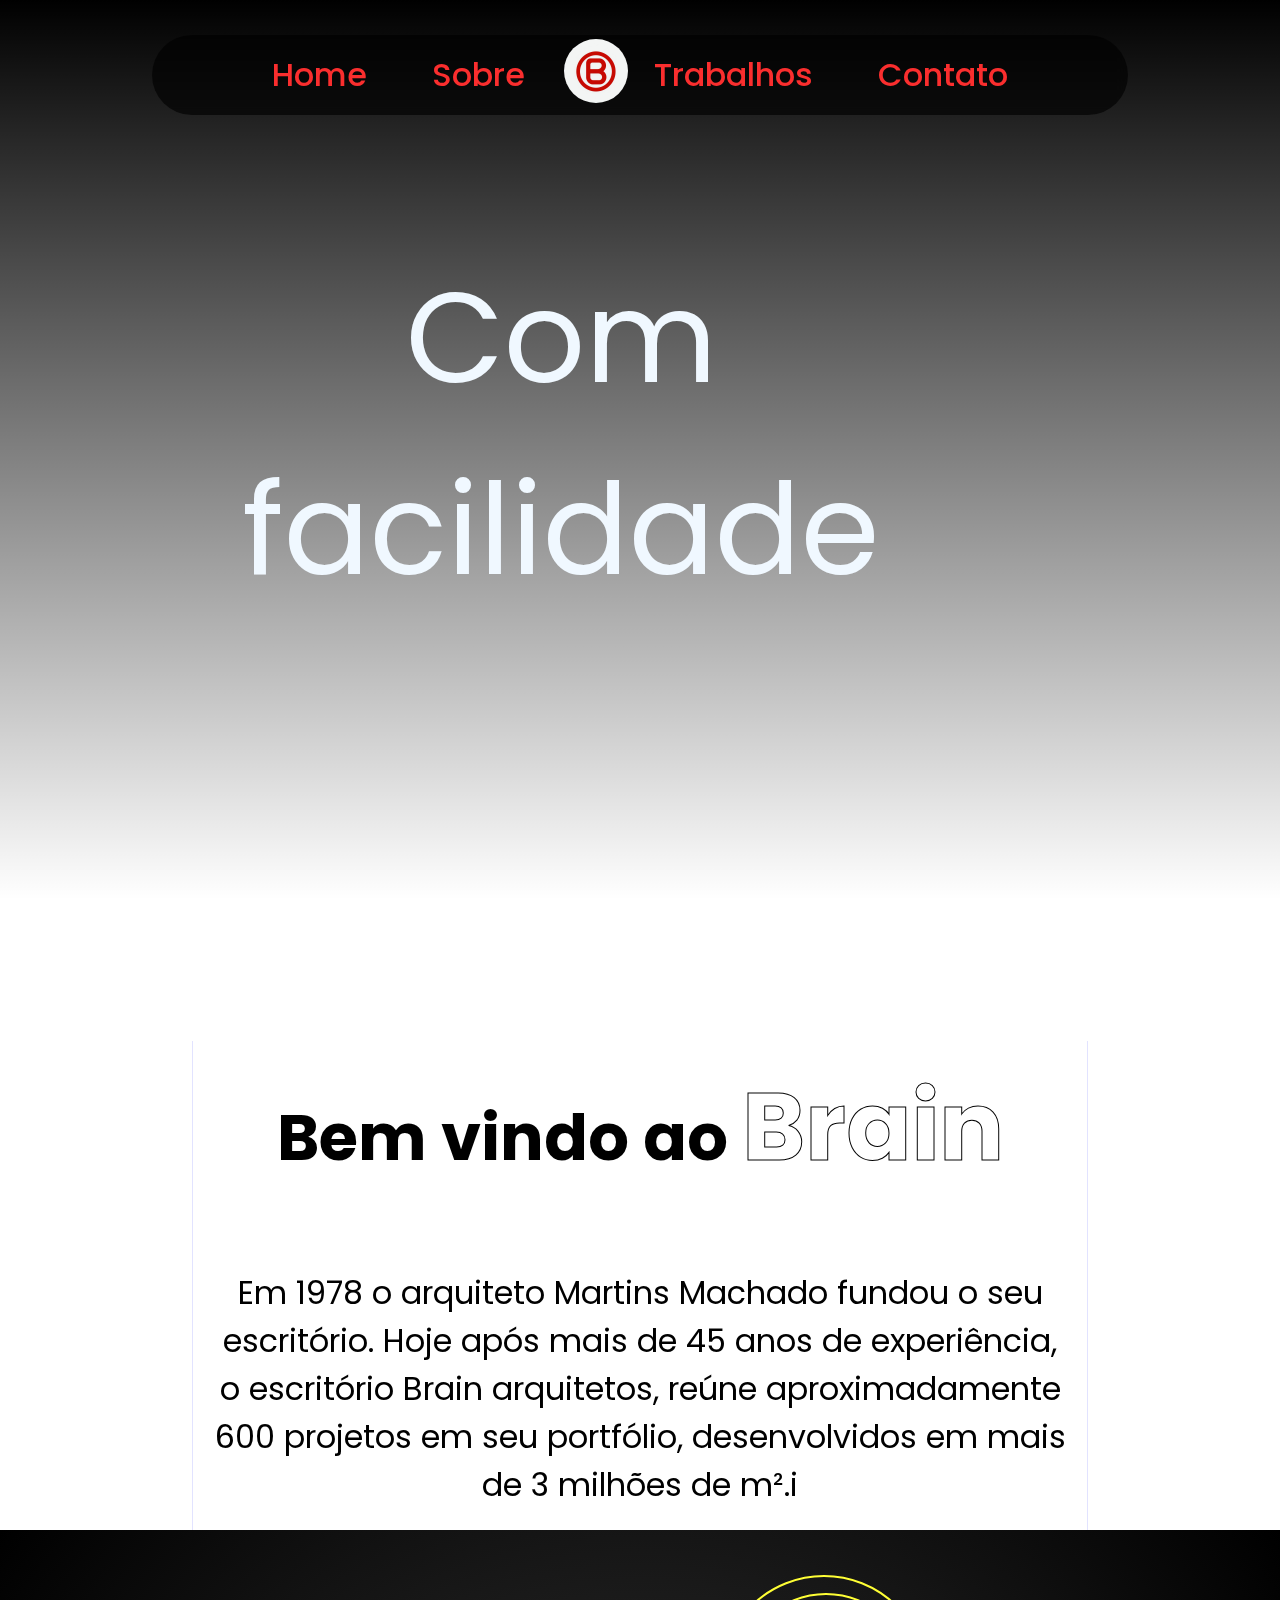
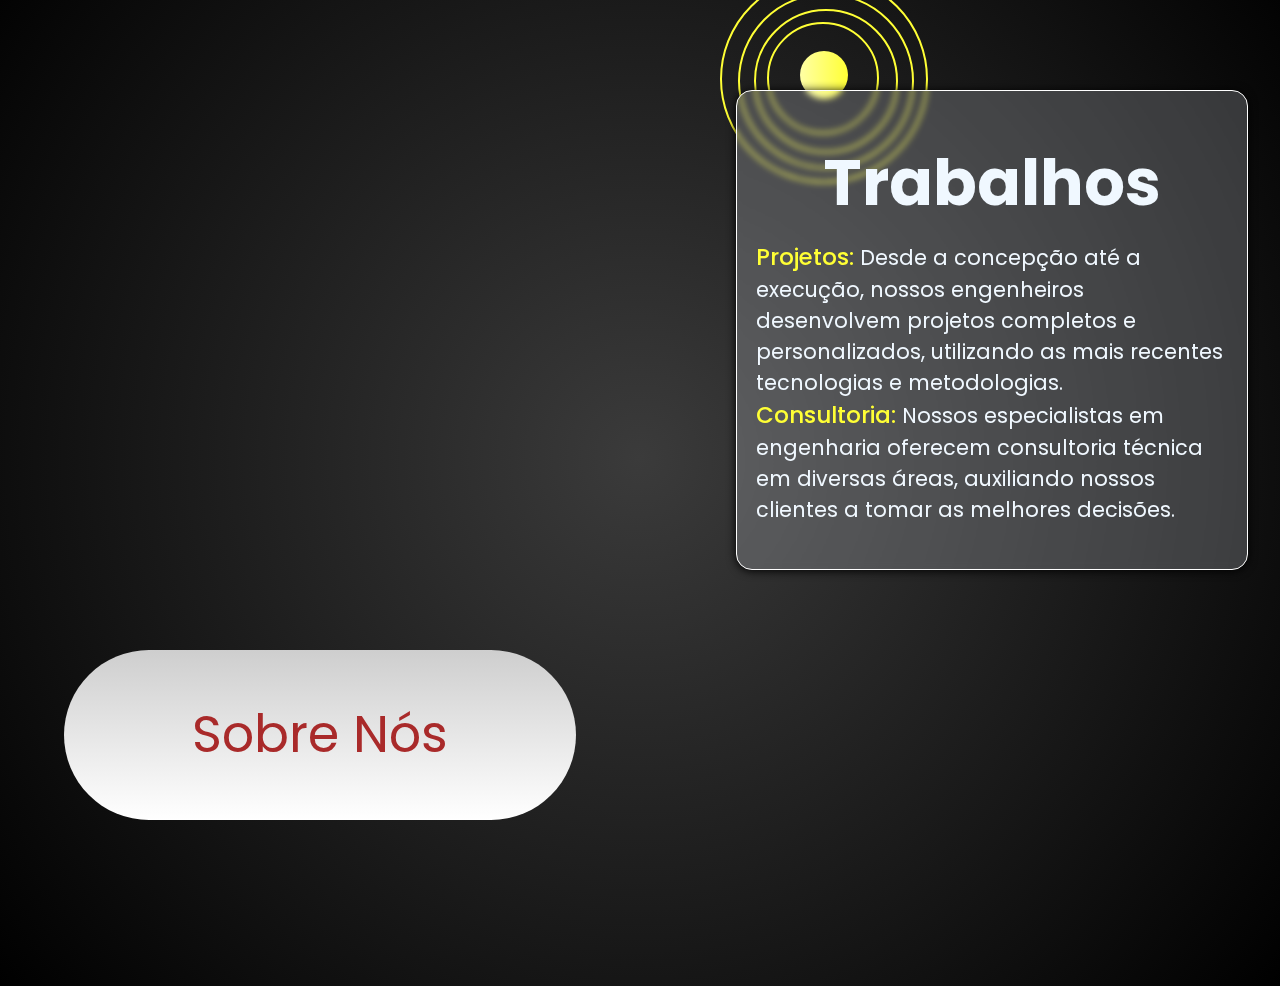
<file: index.html>
<!DOCTYPE html>
<html lang="pt-br">
<head>
    <meta charset="UTF-8">
    <meta name="viewport" content="width=device-width, initial-scale=1.0">
    <title>Brainsoks</title>
    <link rel="stylesheet" href="style.css">
    <link rel="preconnect" href="https://fonts.googleapis.com">
<link rel="preconnect" href="https://fonts.gstatic.com" crossorigin>
<link href="https://fonts.googleapis.com/css2?family=Poppins:ital,wght@0,100;0,200;0,300;0,400;0,500;0,600;0,700;0,800;0,900;1,100;1,200;1,300;1,400;1,500;1,600;1,700;1,800;1,900&display=swap" rel="stylesheet">
</head>
<body>
    <header>
<nav class="nav">
    
    <li class="li">
    <ul><a href="#carrosel">Home</a></ul>
    <ul><a href="sobre.html">Sobre</a></ul>
    <a href="#carrosel"><img src="static/logoBrain.jfif" alt=""></a>
    <ul><a href="portifolio.html">Trabalhos</a></ul>
    <ul><a href="Contato.html">Contato</a></ul>
    
    </li>
</nav>

    </header>
    <main>
        <div id="carrosel">
            <div class="um">
                 <div class="osp">
                     <p>Com facilidade</p>
                 </div>
                </div>
            <div class="dois">
                <div class="osp">
                    <p>Eleve sua estrutura</p>
                </div>
            </div>
            <div class="tres">
                <div class="osp">
                <p>Embarque nessa conosco</p>
            </div>
        </div>
        </div>
        <div class="espaco"></div>
    <div id="meio">
        <div class="blur">
            <h1>Bem vindo ao <span>Brain</span></h1>
            <p>Em 1978 o arquiteto Martins Machado fundou o seu escritório. Hoje após mais de 45 anos de experiência, o escritório Brain arquitetos, reúne aproximadamente 600 projetos em seu portfólio, desenvolvidos em mais de 3 milhões de m².i</p>
        </div>
        <div class="esp"></div>
        <div class="int">
            <div class="projeto-c">
            <div class="ft1"></div>
            <div class="ft1"></div>
            <div class="ft1"></div>
            <div class="ft1"></div>
                </div>
          
          
        </div>
    </div>
    <div class="espaco2"></div>
    <div id="final">
       <div class="esquerda">
           <div class="pro1"> </div>
           <a href="sobre.html" class="btn-pro-f"><p>Sobre Nós</p></a>
          
       </div>
           <div class="roda">
               
            <div class="fim2"> </div>
               
               
               <div class="fim6"><div class="fim5"><div class="fim4">   <div class="fim3"> </div> </div></div></div>
               
           </div>
           <div class="direita">
             <div class="pro3">
            <h2>Trabalhos</h2>
            <p>
<span>Projetos: </span>Desde a concepção até a execução, nossos engenheiros desenvolvem projetos completos e personalizados, utilizando as mais recentes tecnologias e metodologias. <br>
<span>Consultoria:</span> Nossos especialistas em engenharia oferecem consultoria técnica em diversas áreas, auxiliando nossos clientes a tomar as melhores decisões.

                 </p>
                </div>
            
               <div class="pro2"></div>
               
           </div>
       </div>


    </main>
</body>
</html
</file>
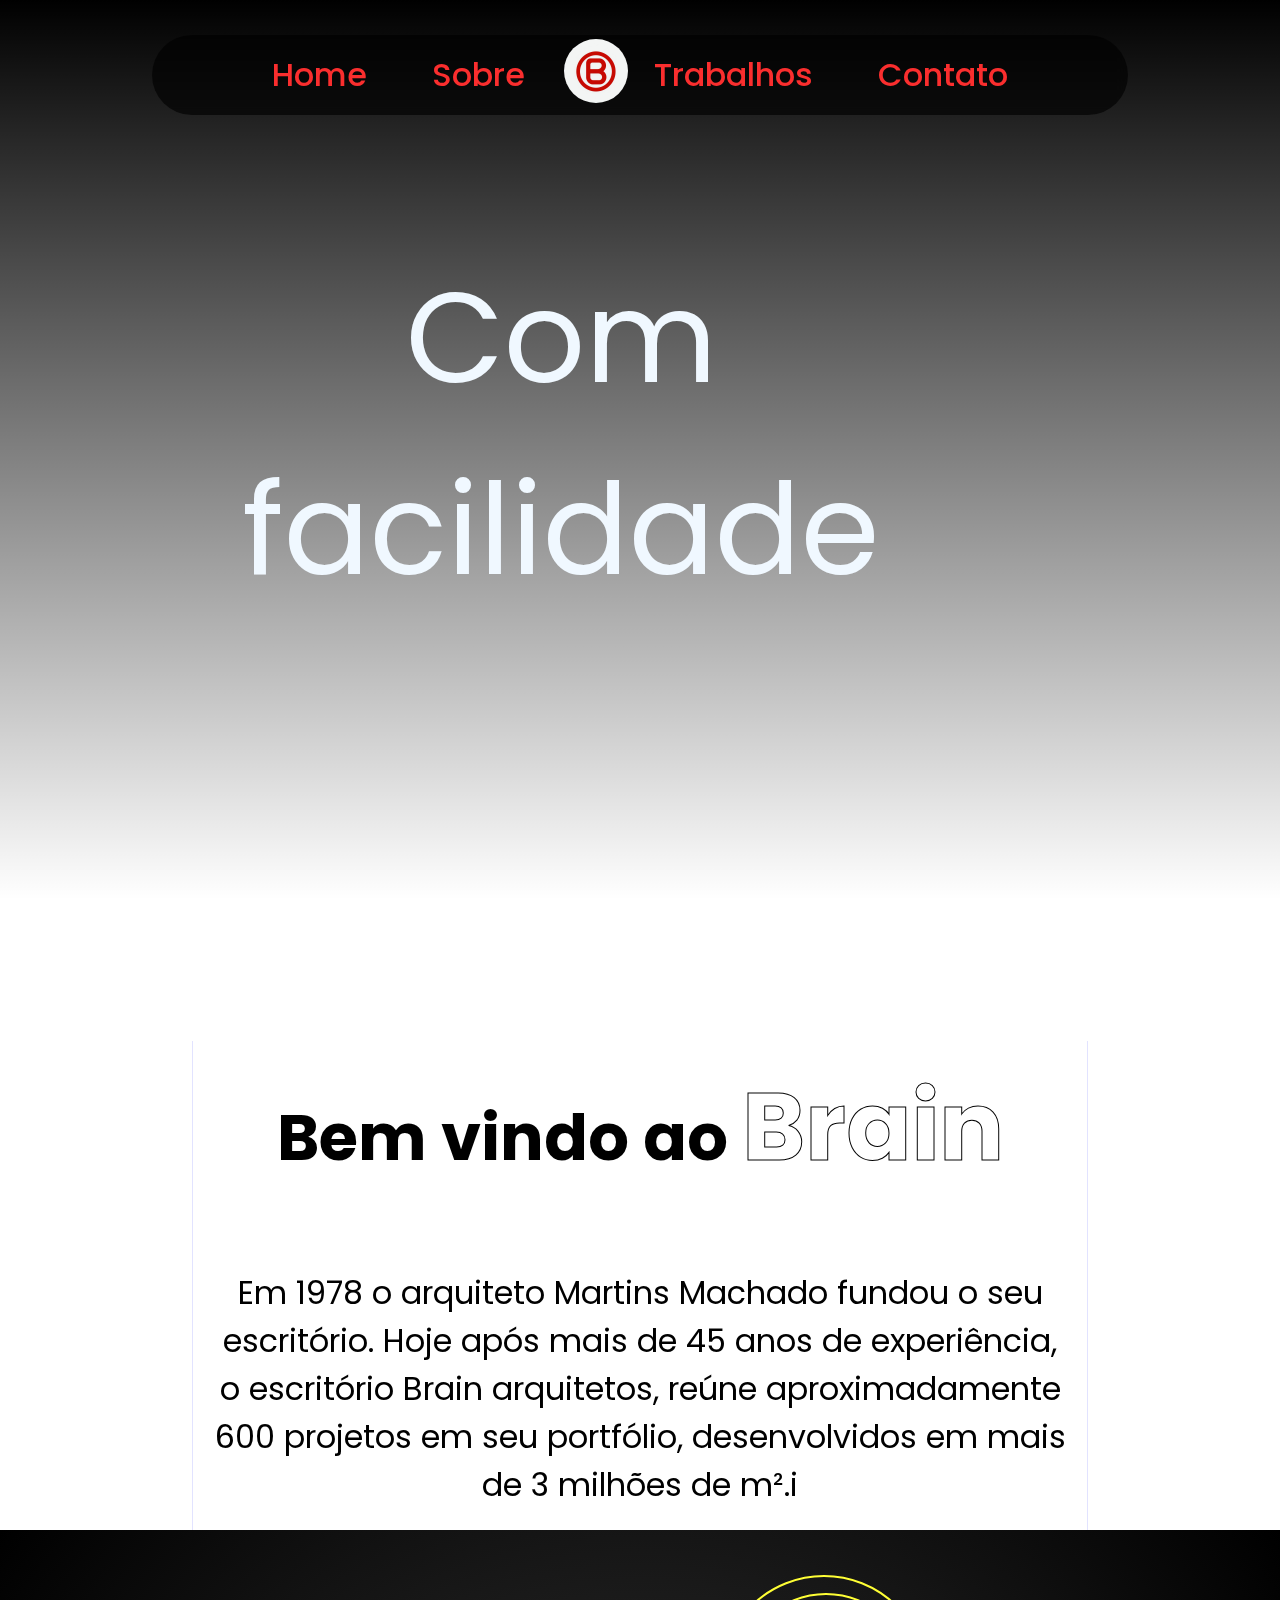
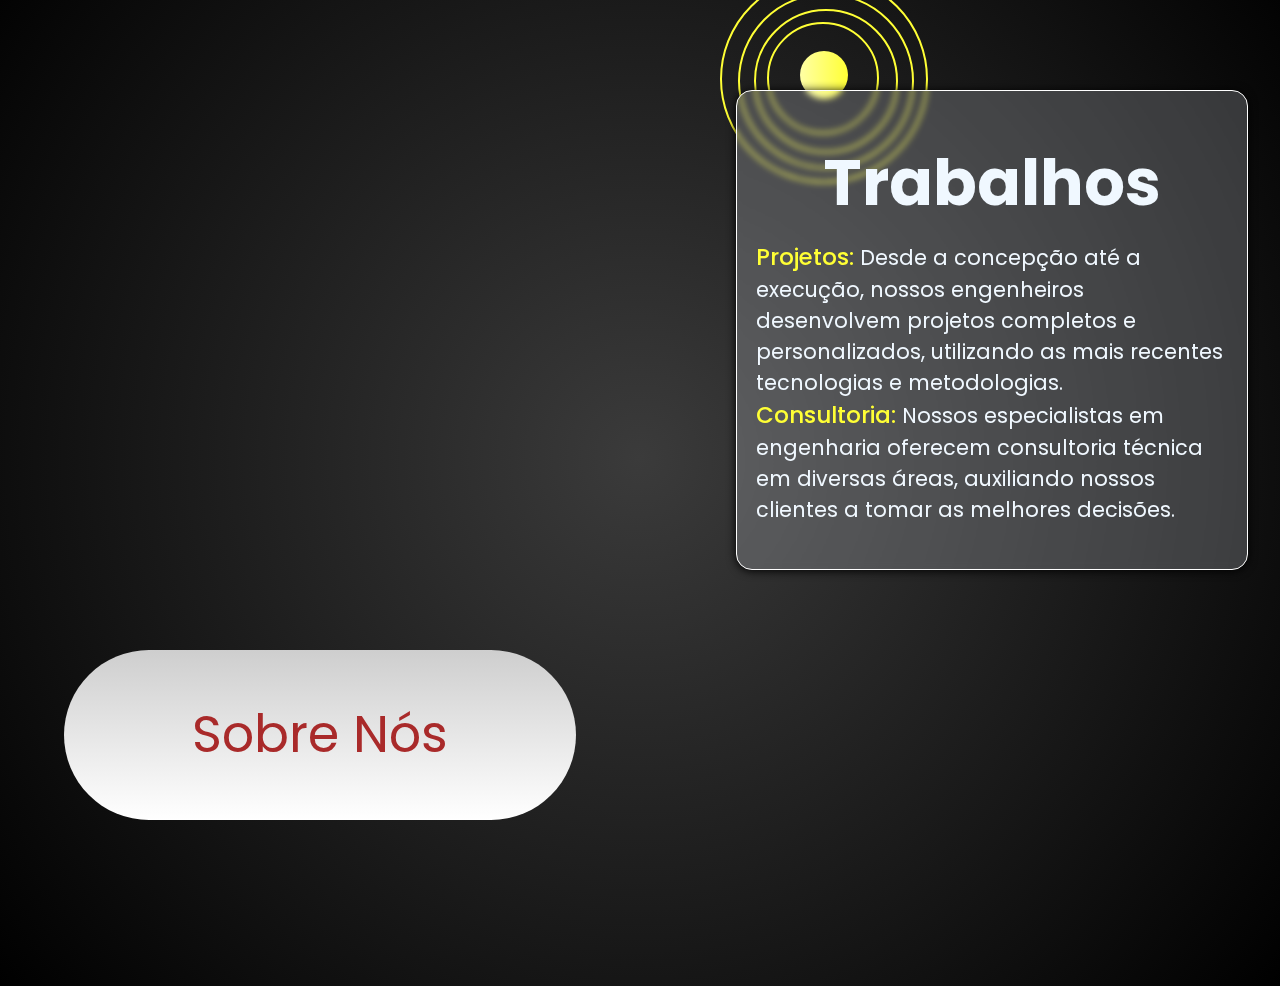
<file: Home/index.html>
<!DOCTYPE html>
<html lang="pt-br">
<head>
    <meta charset="UTF-8">
    <meta name="viewport" content="width=device-width, initial-scale=1.0">
    <title>Brainsoks</title>
    <link rel="stylesheet" href="style.css">
    <link rel="preconnect" href="https://fonts.googleapis.com">
<link rel="preconnect" href="https://fonts.gstatic.com" crossorigin>
<link href="https://fonts.googleapis.com/css2?family=Poppins:ital,wght@0,100;0,200;0,300;0,400;0,500;0,600;0,700;0,800;0,900;1,100;1,200;1,300;1,400;1,500;1,600;1,700;1,800;1,900&display=swap" rel="stylesheet">

</head>
<body>
    <header>
<nav class="nav">
    
    <li class="li">
    <ul><a href="#carrosel">Home</a></ul>
    <ul><a href="../Sobre/sobre.html">Sobre</a></ul>
    <a href="#carrosel"><img src="../static/logoBrain.jfif" alt="Logo"></a>
    <ul><a href="../Portifolio/portifolio.html">Trabalhos</a></ul>
    <ul><a href="../Contato/Contato.html">Contato</a></ul>
    
    </li>
</nav>

    </header>
    <main>
        <div id="carrosel">
            <div class="um">
                 <div class="osp">
                     <p>Com facilidade</p>
                 </div>
                </div>
            <div class="dois">
                <div class="osp">
                    <p>Eleve sua estrutura</p>
                </div>
            </div>
            <div class="tres">
                <div class="osp">
                <p>Embarque nessa conosco</p>
            </div>
        </div>
        </div>
        <div class="espaco"></div>
    <div id="meio">
        <div class="blur">
            <h1>Bem vindo ao <span>Brain</span></h1>
            <p>Em 1978 o arquiteto Martins Machado fundou o seu escritório. Hoje após mais de 45 anos de experiência, o escritório Brain arquitetos, reúne aproximadamente 600 projetos em seu portfólio, desenvolvidos em mais de 3 milhões de m².i</p>
        </div>
        <div class="esp"></div>
        <div class="int">
            <div class="projeto-c">
            <div class="ft1"></div>
            <div class="ft1"></div>
            <div class="ft1"></div>
            <div class="ft1"></div>
                </div>
          
          
        </div>
    </div>
    <div class="espaco2"></div>
    <div id="final">
       <div class="esquerda">
           <div class="pro1"> </div>
           <a href="sobre.html" class="btn-pro-f"><p>Sobre Nós</p></a>
          
       </div>
           <div class="roda">
               
            <div class="fim2"> </div>
               
               
               <div class="fim6"><div class="fim5"><div class="fim4">   <div class="fim3"> </div> </div></div></div>
               
           </div>
           <div class="direita">
             <div class="pro3">
            <h2>Trabalhos</h2>
            <p>
<span>Projetos: </span>Desde a concepção até a execução, nossos engenheiros desenvolvem projetos completos e personalizados, utilizando as mais recentes tecnologias e metodologias. <br>
<span>Consultoria:</span> Nossos especialistas em engenharia oferecem consultoria técnica em diversas áreas, auxiliando nossos clientes a tomar as melhores decisões.

                 </p>
                </div>
            
               <div class="pro2"></div>
               
           </div>
       </div>


    </main>
    <script src="script.js"></script>
</body>
</html
</file>
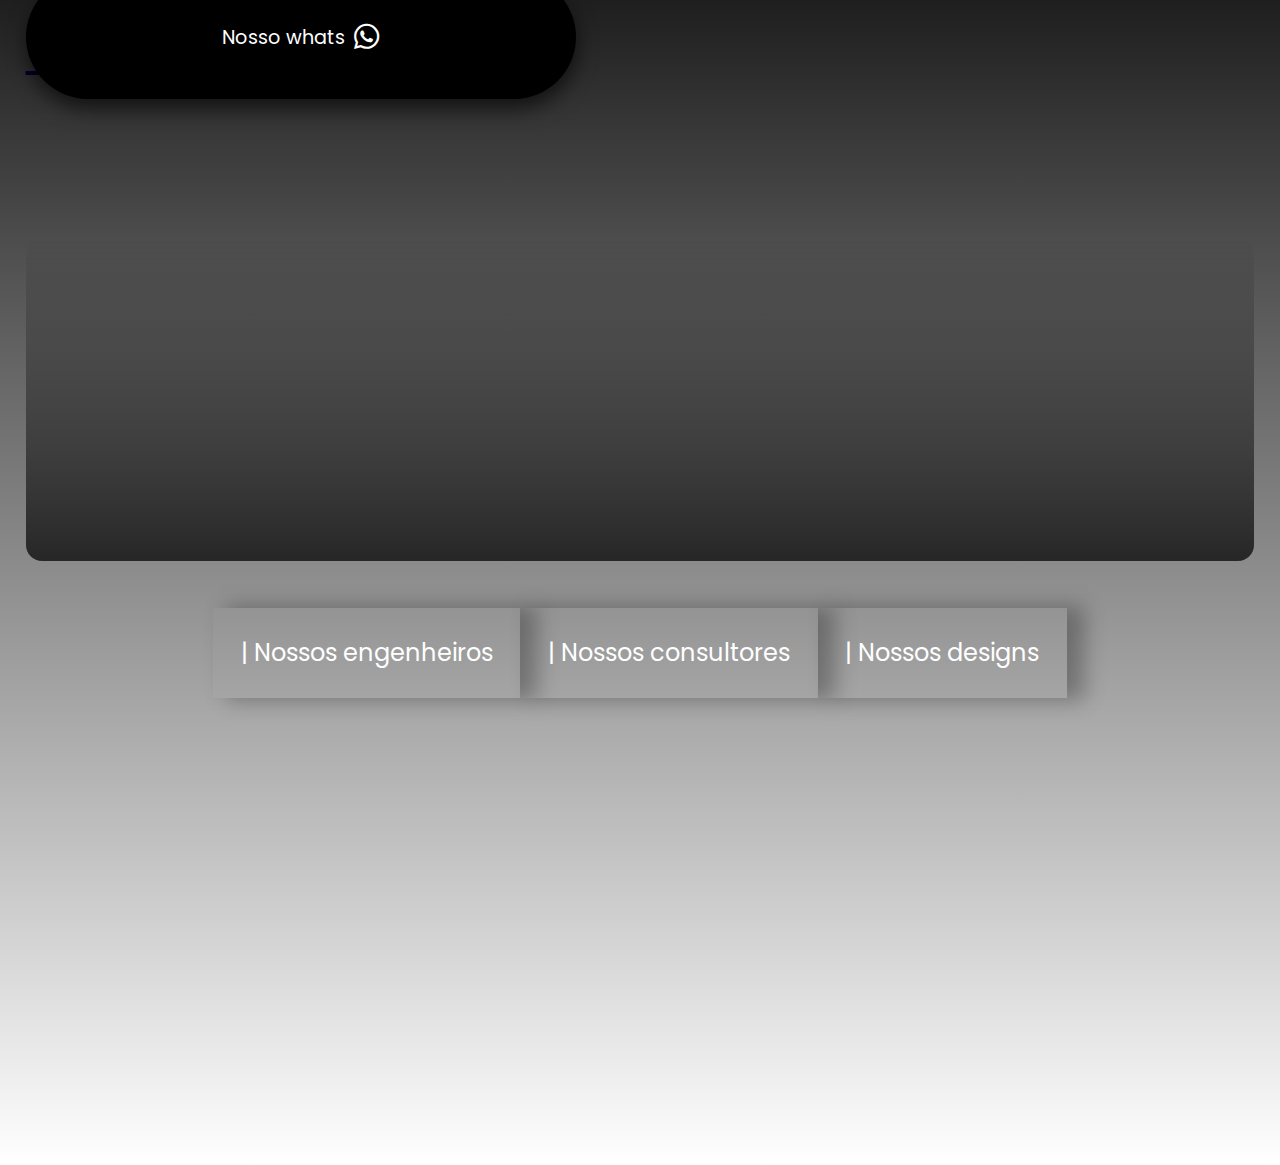
<file: Contato.html>
<!DOCTYPE html>
<html lang="pt-br">
<head>
    <meta charset="UTF-8">
    <meta name="viewport" content="width=device-width, initial-scale=1.0">
    <title>Brainsoks</title>
    <link rel="stylesheet" href="contato.css">
    <link rel="preconnect" href="https://fonts.googleapis.com">
<link rel="preconnect" href="https://fonts.gstatic.com" crossorigin>
<link href="https://fonts.googleapis.com/css2?family=Poppins:ital,wght@0,100;0,200;0,300;0,400;0,500;0,600;0,700;0,800;0,900;1,100;1,200;1,300;1,400;1,500;1,600;1,700;1,800;1,900&display=swap" rel="stylesheet">
<link rel="stylesheet" href="//use.fontawesome.com/releases/v5.0.7/css/all.css">
</head>
<body>
 <a href="portifolio.html"><i class="fas fa-chevron-left" id="bottao"></i></a>
<section>
   <div class="content">
    <div class="grid">
     <div class="sombra">
       <div class="tabela">
        <div class="mini_tabela">
          <h2>Para seu gosto</h2>
       
          <p>faça a seu jeito</p>
          <p>design pensado em você</p>
          <p>escolha o melhor projeto profissional</p>
       
       
        </div>
       </div>
     </div>

    </div> 
    <div class="detalhes">

        <details name="detalhes">
          <summary class="summery">Nossos engenheiros</summary>
          <ul>
            <li>Alex</li>
            <li>Riley</li>
            <li>Taylor</li>
          </ul>
        </details>

        <details name="detalhes">
          <summary class="summery">Nossos consultores</summary>
          <ul>
            <li>Aurora</li>
            <li>Nova</li>
            <li>Scarlett</li>
          </ul>
        </details>

        <details name="detalhes">
          <summary class="summery"> Nossos designs</summary>
          <ul>
            <li>Kai</li>
            <li>Ethan</li>
            <li>Liam</li>
          </ul>
        </details>
        
    </div>
     <a class="btn" href="https://www.google.com/search?q=web+whatsapp&rlz=1C1RXQR_pt-PTBR1079BR1079&oq=web+&gs_lcrp=[base64]&sourceid=chrome&ie=UTF-8" target="_blank">Nosso whats <i class="fab fa-whatsapp"></i></a>
    
   </div>
    
      

</section>
</body>
</html
</file>
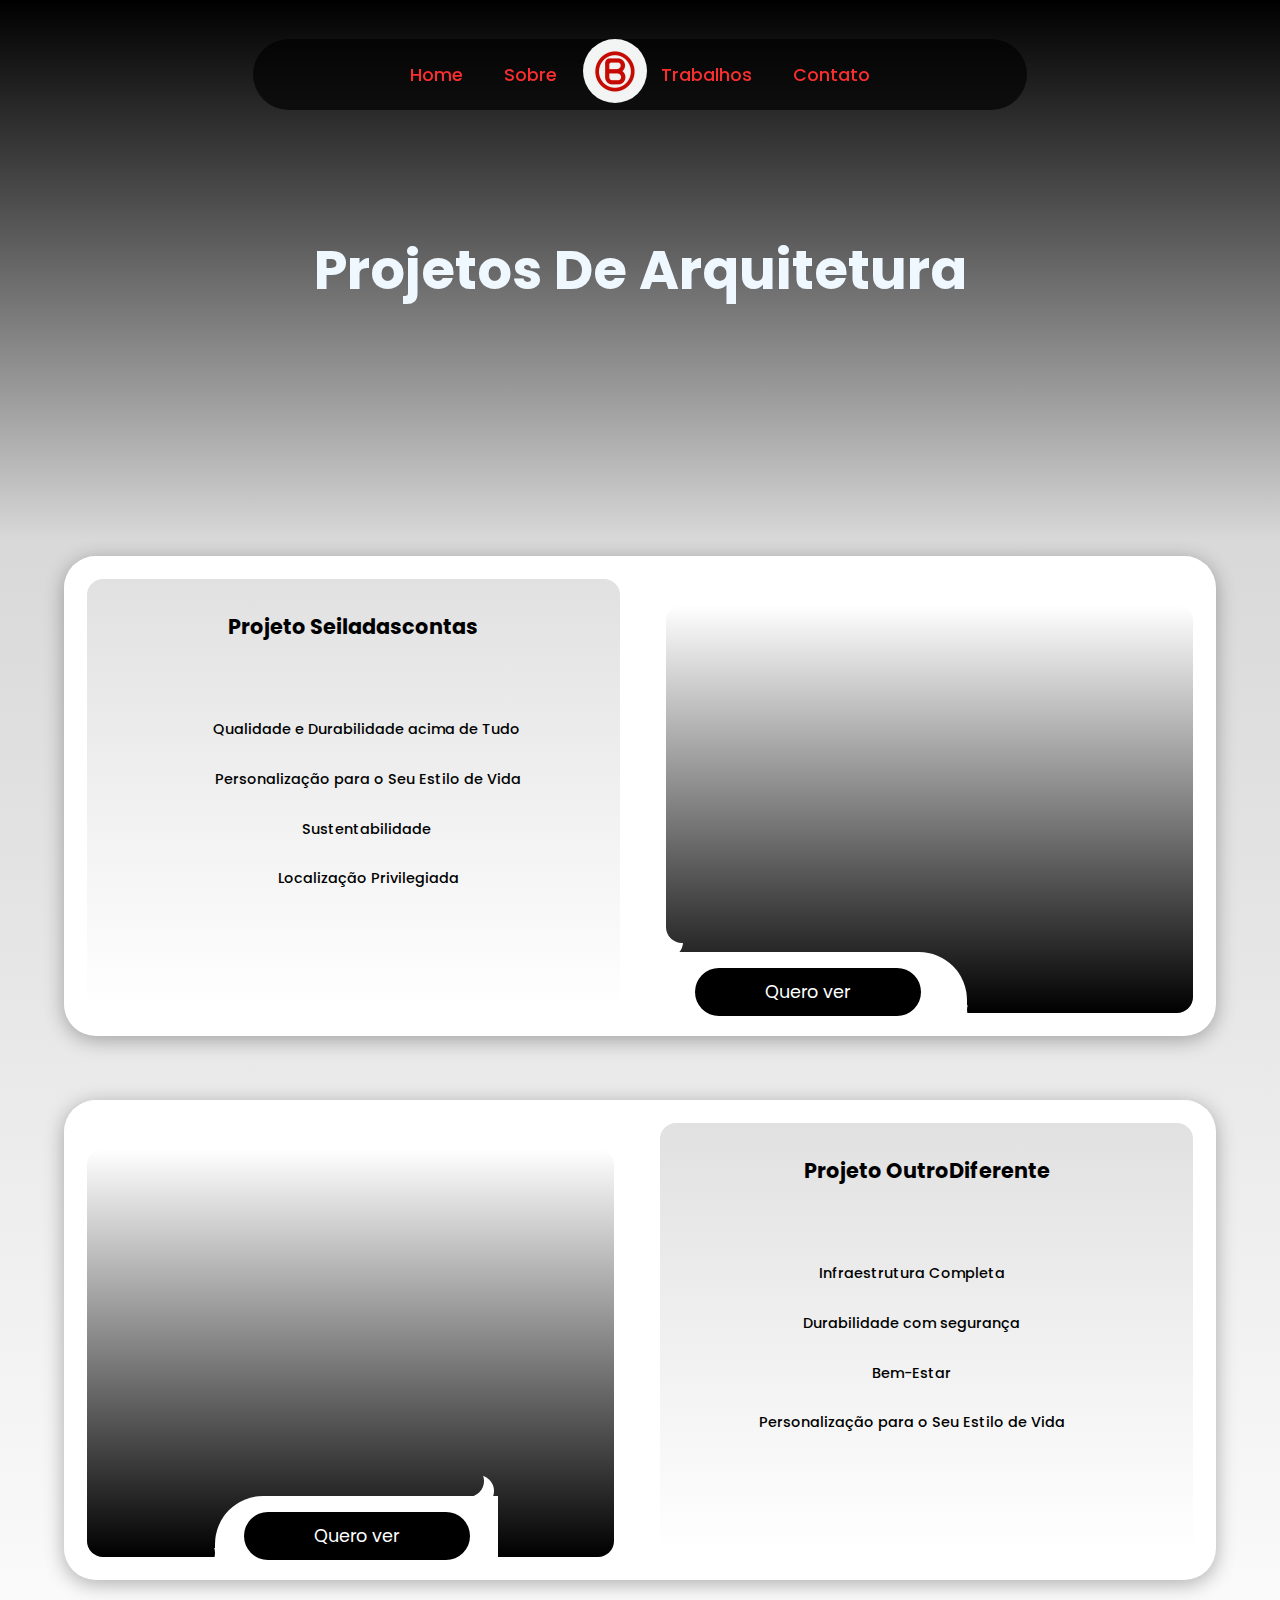
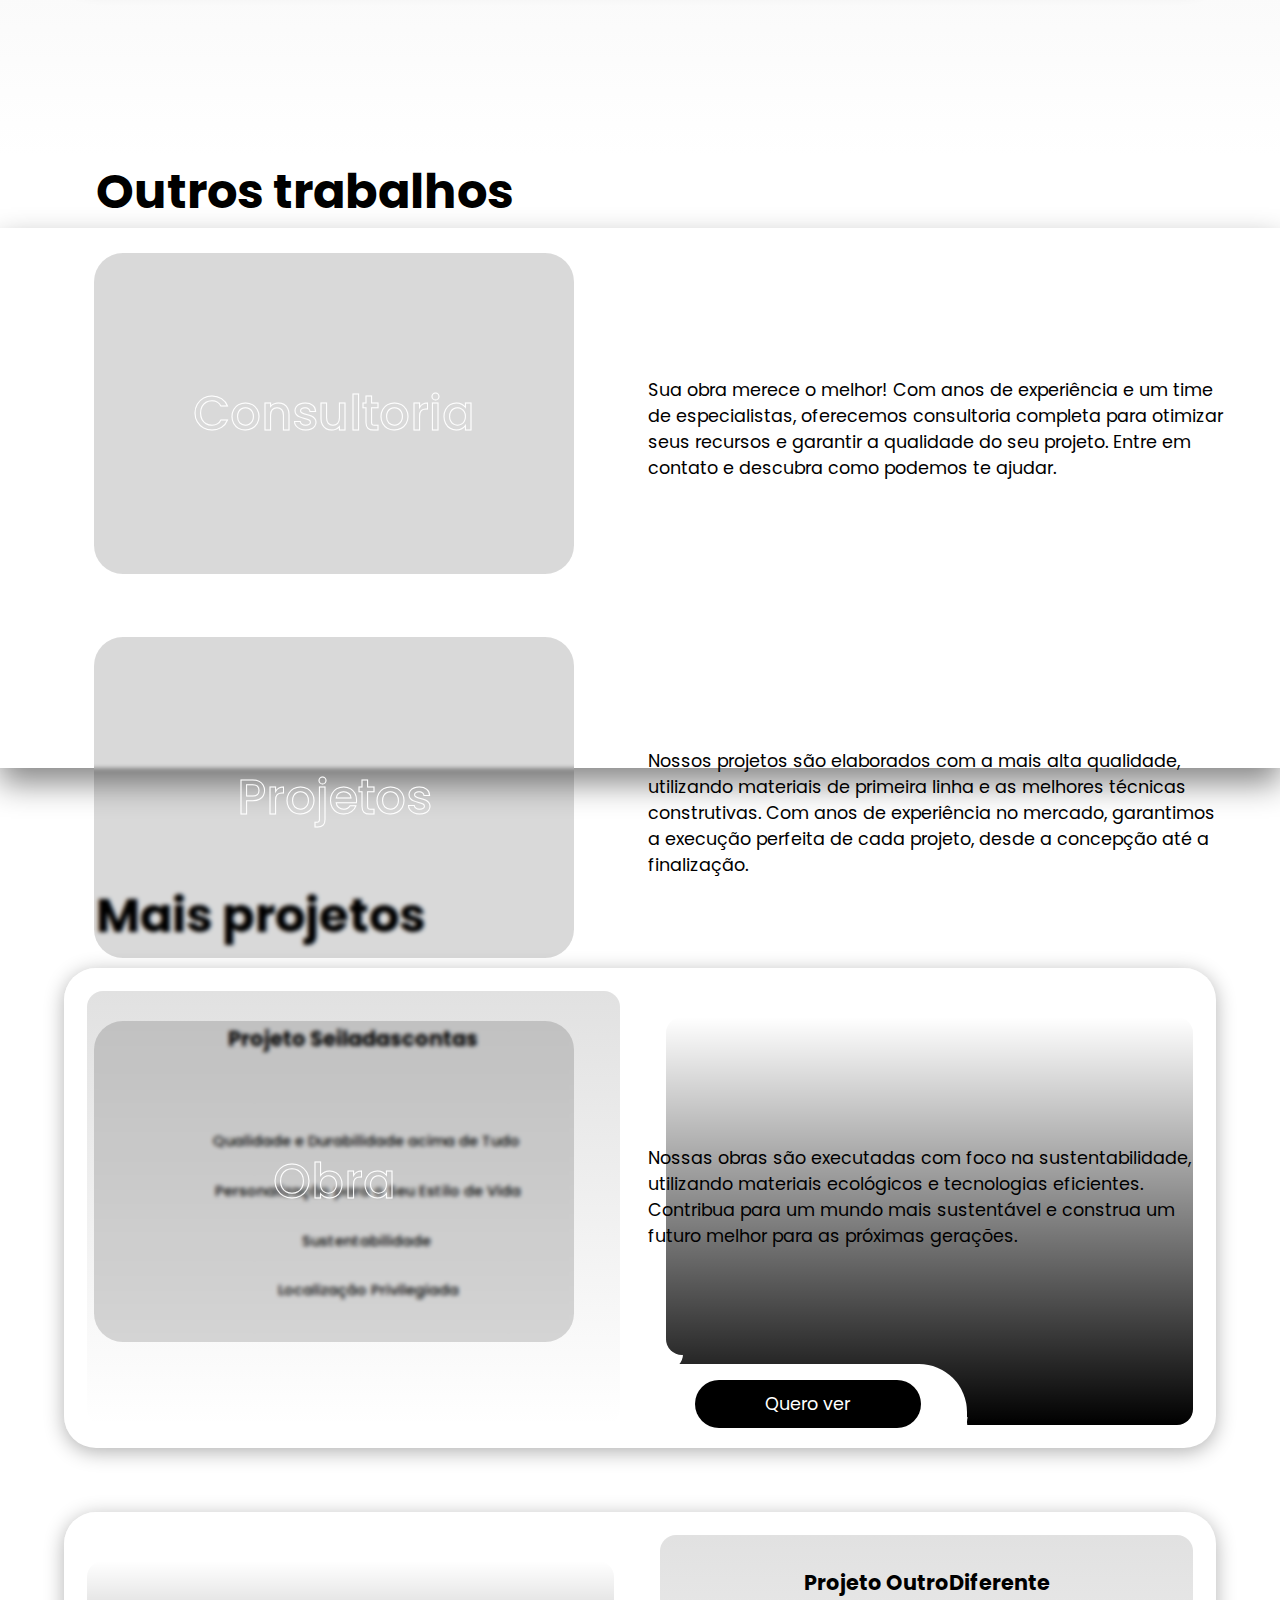
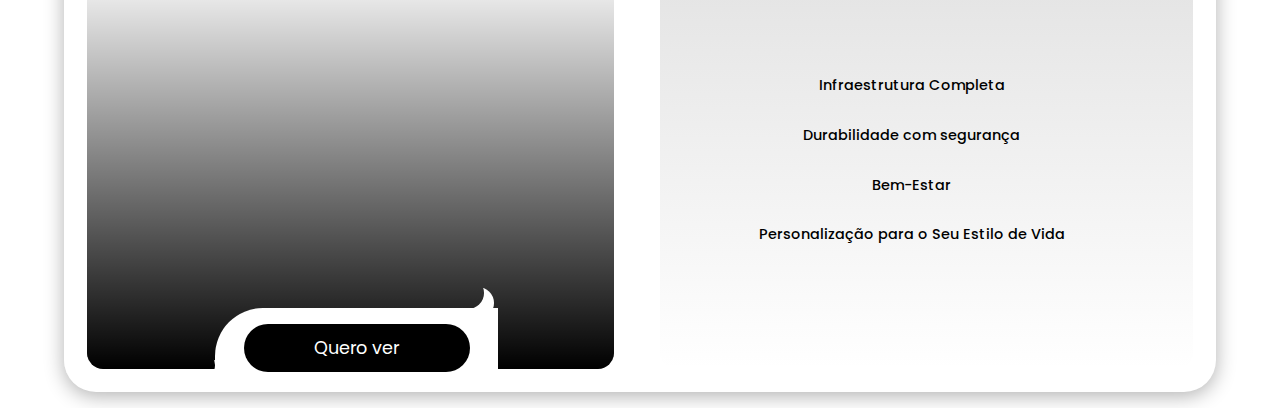
<file: portifolio.html>
<!DOCTYPE html>
<html lang="pt-br">
<head>
    <meta charset="UTF-8">
    <meta name="viewport" content="width=device-width, initial-scale=1.0">
    <title>Brainsoks</title>
    <link rel="stylesheet" href="portifolio.css">
    <link rel="preconnect" href="https://fonts.googleapis.com">
<link rel="preconnect" href="https://fonts.gstatic.com" crossorigin>
<link href="https://fonts.googleapis.com/css2?family=Poppins:ital,wght@0,100;0,200;0,300;0,400;0,500;0,600;0,700;0,800;0,900;1,100;1,200;1,300;1,400;1,500;1,600;1,700;1,800;1,900&display=swap" rel="stylesheet">
</head>
<body>
    <header>
        <nav class="nav">
    
            <li class="li">
            <ul><a href="index.html">Home</a></ul>
            <ul><a href="sobre.html">Sobre</a></ul>
            <a href="index.html"><img src="static/logoBrain.jfif" alt=""></a>
            <ul><a href="portifolio.html">Trabalhos</a></ul>
            <ul><a href="Contato.html">Contato</a></ul>
            
            </li>
        </nav>

    </header>
   
 <main> 
    <!-- começo -->
       <div id="cima">
           <div class="vindo">
               <div class="sombreado">
                   <h2 class="Titulo">Projetos De Arquitetura</h2>
               </div>
           </div>
           <div class="arquitetura">
           
               <div class="projeto1">
            <div class="conteudo">
                 <h3>Projeto Seiladascontas</h3>
               <p> <img class="verificado1" src="static/verificado (1).png"></img>Qualidade e Durabilidade acima de Tudo  </p>
               <p> <img class="verificado2" src="static/verificado (1).png"></img> Personalização  para o Seu Estilo de Vida </p>
               <p> <img class="verificado3" src="static/verificado (1).png"></img>Sustentabilidade   </p>
             <p> <img class="verificado4" src="static/verificado (1).png"></img>  Localização Privilegiada</p>
           
            </div>
           <div class="ft">
           
            <span><span class="span2"><a href="Contato.html">Quero ver</a></span></span>
            <div class="sombra"></div>
               </div>
            
               </div>
               <div class="arquitetura2">
           
                <div class="projeto1">
             
            <div class="ft2">
            
             <span class="span"><span ><a href="Contato.html">Quero ver</a></span></span>
             <div class="sombra"></div>
                </div>
                <div class="conteudo">
                    <h3>Projeto OutroDiferente</h3>
                  <p>   Infraestrutura Completa <img class="verificado1" src="static/verificado (1).png"></img></p>
                  <p>Durabilidade com segurança   <img class="verificado2" src="static/verificado (1).png"></img> </p>
                  <p> Bem-Estar <img class="verificado3" src="static/verificado (1).png"></img> </p>
                <p>   Personalização  para o Seu Estilo de Vida <img class="verificado4" src="static/verificado (1).png"></img></p>
              
               </div>
             
                </div>
            </div>
           </div>
       </div>
       <!-- Meio -->
        <h2 class="h2" >Outros trabalhos</h2>
       <div class="meio">
   
         
         
                <div class="componentes">
         
                    <div class="trabalhos"><p>Consultoria</p></div>
         
                    <p class="p">Sua obra merece o melhor! Com anos de experiência e um time de especialistas, oferecemos consultoria completa para otimizar seus recursos e garantir a qualidade do seu projeto. Entre em contato e descubra como podemos te ajudar.</p>
                </div>
         
                    <div class="componentes2">
                        <div class="trabalhos2"><p>Projetos</p></div>
                        <p class="p"> Nossos projetos são elaborados com a mais alta qualidade, utilizando materiais de primeira linha e as melhores técnicas construtivas. Com anos de experiência no mercado, garantimos a execução perfeita de cada projeto, desde a concepção até a finalização.</p>
                    </div>
         
                    <div class="componentes3">
                        <div class="trabalhos3"><p>Obra</p></div>
                        <p class="p">Nossas obras são executadas com foco na sustentabilidade, utilizando materiais ecológicos e tecnologias eficientes. Contribua para um mundo mais sustentável e construa um futuro melhor para as próximas gerações.</p>
                    </div>
   
            </div>
       
            <!-- Baixo -->
            <h2 class="h2" >Mais projetos</h2>
            <div class="arquitetura">
           
                <div class="projeto1">
             <div class="conteudo">
                  <h3>Projeto Seiladascontas</h3>
                <p> <img class="verificado1" src="static/verificado (1).png"></img>Qualidade e Durabilidade acima de Tudo  </p>
                <p> <img class="verificado2" src="static/verificado (1).png"></img> Personalização  para o Seu Estilo de Vida </p>
                <p> <img class="verificado3" src="static/verificado (1).png"></img>Sustentabilidade   </p>
              <p> <img class="verificado4" src="static/verificado (1).png"></img>  Localização Privilegiada</p>
            
             </div>
            <div class="ft3">
            
             <span><span class="span2"><a href="Contato.html">Quero ver</a></span></span>
             <div class="sombra"></div>
                </div>
             
                </div>
                <div class="arquitetura2">
            
                 <div class="projeto1">
              
             <div class="ft4">
             
              <span class="span"><span ><a href="Contato.html">Quero ver</a></span></span>
              <div class="sombra"></div>
                 </div>
                 <div class="conteudo">
                     <h3>Projeto OutroDiferente</h3>
                   <p>   Infraestrutura Completa <img class="verificado1" src="static/verificado (1).png"></img></p>
                   <p>Durabilidade com segurança   <img class="verificado2" src="static/verificado (1).png"></img> </p>
                   <p> Bem-Estar <img class="verificado3" src="static/verificado (1).png"></img> </p>
                 <p>   Personalização  para o Seu Estilo de Vida <img class="verificado4" src="static/verificado (1).png"></img></p>
               
                </div>
              
                 </div>
             </div>
            </div>
        
       
</main>

</body>
</html
</file>
<file: style.css>
*{
    font-family: "Poppins", sans-serif;
    padding: 0;
    margin: 0;
    box-sizing: border-box;
}
html{
    scroll-behavior: smooth;
 

}
body{
    overflow-x: hidden;

}
a{
    text-decoration: none;
    color: black;
}
/* Parte do começo da Home */
header{

    width: 100%;
}
.nav{
    display: flex;
    text-align: center;
    justify-content: center;
    align-items: center;
 background-color: transparent;
    position: fixed;
    z-index: 10;
    width: 100%;
    height: 9.5vh;


}


.li{
    position: absolute;
    display: flex;
    align-items: center;
    justify-content: center;
    background-color: rgba(0, 0, 0, 0.656);
    backdrop-filter: blur(5px);
  padding: 0% 17%;
  border-radius:6em ;
margin-top: 5%;
animation-name: navani;
animation-duration: 1.5s;
}


nav li ul{  
      margin: 2% 2%;
     padding: 1% 4%;
}
nav  li ul a{
    color: rgb(250, 46, 46);
    font-size: 1.1em;
    font-weight: 500;
    transition: all 0.2s ease-in;
    text-wrap: nowrap;
}
.li ul select{
    border: none;
    background-color: transparent;
    color: rgb(250, 46, 46);
    font-size: 1.1em;
    transition: all 0.2s ease-in;
}
.opt{
  background-color: transparent;
  backdrop-filter: blur(4px);
  border: none;
}
nav  li ul:hover{
    background-color: rgba(0, 0, 0, 0.64);
  backdrop-filter: blur(5px);
    border-radius: 5em;
    

    a{
    color: rgb(255, 0, 0) ;
    font-size: 1.3em;

}}
.li img{
    height: 4em;
    border-radius: 100%;margin: 0% 10%;
}
@keyframes navani{
    0%{
     
        margin-top: -50%;
    }
    50%{
        
        margin-top: 25%;
    }
     100%{
        
        margin-top: 5%;
     }
}
/* Parte de cima da Home */
#carrosel{
    position: absolute;
    z-index: 1;
    width: 100%;
    height: 80vh;
    display: flex;
    animation-iteration-count: infinite;
    animation-name: carrosel;
    animation-duration: 10s;

  
}
.osp{
    background-image: linear-gradient(to top,rgba(255, 255, 255, 0),rgb(0, 0, 0));
    height: 100%;
    padding: 26.9vh;
  text-align: center;
}
.osp p{
      font-size: 4em;
    color:aliceblue;

}

.um{ 
    background-attachment: fixed;
    background-repeat: no-repeat;
width:100%;
 background-size: cover;
background-image: url(https://images.pexels.com/photos/1143416/pexels-photo-1143416.jpeg?auto=compress&cs=tinysrgb&w=1260&h=750&dpr=1);
animation-name: um;
        animation-iteration-count: infinite;
        animation-duration: 10s;
}
.dois{ 
    background-attachment: fixed;
    background-repeat: no-repeat;
    width: 100%;
     background-size: cover;
    background-image: url(https://images.pexels.com/photos/1309897/pexels-photo-1309897.jpeg?auto=compress&cs=tinysrgb&w=1260&h=750&dpr=1);
    animation-name: dois;
    animation-iteration-count: infinite;
    animation-duration: 10s;
}
    .tres{ 
        background-attachment: fixed;
        background-repeat: no-repeat;
        width: 100%;
         background-size: cover;
        background-image: url(https://images.pexels.com/photos/256150/pexels-photo-256150.jpeg?auto=compress&cs=tinysrgb&w=1260&h=750&dpr=1);
        animation-name: tres;
        animation-iteration-count: infinite;
        animation-duration: 10s;
    }
/* @keyframes carrosel{
0%{
    left:-200%;
    
}
15%{
    left:-200;
    
}
30%{
    left: -100%;
  
}
50%{
    left: -100%;
    
}
65%{
    left:0%;
    
}
80%{    
    left:0%;
   
}
100%{
left:-200%;

}
} */
@keyframes tres{
0%{
display: block;
}
33.0%{
    display: block;

}
40%{
    display: none;
}
100%{
    display:none;
}

}
@keyframes dois{
    0%{
    display: none;
    }
    40%{
        display: none;
    
    }
    66.6%{
        display: block;
    }
    67%{
        display: none;
    }
    
    100%{
    display: none;
    }
    
    }
    @keyframes um{
        0%{
        display: none;
        }
      67%{
        display: none;
      }
      70%{
        display: block;
      }
        100%{
            display:block;
        }
        
        }
    

.espaco{
   height: 80vh;
}

/* Parte do meio da Home */
#meio{

display: flex;
flex-direction: column-reverse;
height: 70vh;
}
.blur h1{
    margin: 20% 0%  15%;

}
.blur h1 span{

    font-size: 1.5em;
    color: transparent;
  
    -webkit-text-stroke: 1px black;
  
}
.blur{
    z-index: 5;
    position: relative;
    background-color: rgba(240, 248, 255, 0);
    box-shadow: inset 1px 1px 50px rgb(255, 255, 255);
    backdrop-filter: blur(1.8px);
    border: solid  0.2px rgb(226, 227, 255) ;
    border-top: none;
border-bottom: none;
    margin:0% 15% ;
    text-align: center;
    align-items: center;
    height: 27.2em;
    width: 70%;
    justify-content: center;
    flex-direction: column;
    padding: 5%;

}

.int{  
  
flex-direction: column;
    width: 100%;
    height: 100%;
    align-items: center;
    justify-content: center;
    text-align: center;
    display: flex;
}
.projeto-c{
    
    transition: all 2s step-end;
    z-index: 2;
    display: flex;
    top: 40em;
    position: relative;
    top: 150%;
    width: 100%;
    height: 12em;
  
}

.ft1{
width:25%;
    background-size: cover;
    background-image: url(https://images.pexels.com/photos/271667/pexels-photo-271667.jpeg?auto=compress&cs=tinysrgb&w=1260&h=750&dpr=1);


}


.btn-pro{
     font-weight: 600;
    right: 7em;
    top: 55em;
    position: absolute;
    z-index: 1;
    display:flex;
    justify-content: center;
    align-items: center;
    border-radius:5em;
height: 10%;
    width: 25%;
    color: rgb(255, 255, 53);
    background-color: black;
    transition: all 0.3s ease-in-out;
    padding: 1em;

}
.btn-pro:hover{
transform: scale(1.1);
background-image: linear-gradient(to top, black, rgb(40, 40, 40));
box-shadow: 0px 5px 5px rgba(0, 0, 0, 0.376);
img{
    margin-top: 0.2em;
    transform: scale(1.1);
}
}
.btn-pro img{
    width: 1em;
    height: 1em;
    color: aliceblue;
    margin-left: 0.3em;

}
/* Parte final da Home */
#final{
    width: 100%;
    display: flex;
  background: radial-gradient(circle,  rgb(59, 59, 59),rgb(0, 0, 0));
}
 .fim3, .fim4, .fim5, .fim6{

  border-radius: 100%;
    animation-name: borda;animation-iteration-count: infinite;
transition: all 2s ease-in-out;
 z-index: 1;
    border:solid 2px rgb(255, 255, 53 );  background-color: transparent;
    margin: 8%;
    animation-duration: 3s;
}
.direita, .esquerda{
    margin-top: 4em;
    display: flex;
    width: 100%;
    flex-direction: column;
    }


.pro1{  background-size: cover;
   
    width: 20em;
    height: 20em;

margin: 5em 2em  ;
border-radius: 1em;
background-image: url(https://www.projetou.com.br/wp-content/uploads/2021/07/Planta-Baixa-Projeto-Executivo-Arquitetura.jpg);
}
.pro2{ background-size: cover;
    
    width: 25em;
    height: 15em;
margin: 0em 0em 2em 2em;
border-radius: 1em;
    background-image: url(https://everaldoferragens.com.br/wp-content/uploads/2020/10/EveraldoFerragens0865-vergalhao-1.jpg);
}
.pro3{ 
    border: 1px solid white;
    width: 81%;
    height: 36%;
position: relative;
z-index: 2;
margin: 6em 0em 2em 0em;
padding: 3%;
display: flex;
align-items: center;
justify-content: center;
text-align: left;
flex-direction: column;
backdrop-filter: blur(3px);
box-shadow: 0px 1px 10px black;
background-color: #eaf2f835;
bottom: 0em;
border-radius: 1em;

}
.pro3 h2{
    color: aliceblue;
}
.pro3 p{
    color: aliceblue;
    font-size: 0.9em;
margin-top: 2%;
}
.pro3 p span{
    font-weight: 500;
    color: rgb(255, 255, 53 );
    font-size: 1.1em;

}
.btn-pro-f{
    background-image: linear-gradient(to top, white, rgb(206, 206, 206));
  
    color: #A92A2A;
z-index: 2;
margin: 3em 0em 5em 2em;
width:25em;
  height: 6em;
display: flex;
align-items: center;
justify-content: center;
border-radius: 8em;
transition: all 0.2s ease-in;
}
.btn-pro-f:hover{
    background-image: none;
    background-color: aliceblue;
    transform: scale(1.05);
box-shadow: 0px 2px 10px rgb(128, 128, 128);

}
.btn-pro-f p{

font-size: 1.6em;
}

.roda{
    position: absolute;
width: 13.5em;
height: 13.5em;
 left: 45em;
 bottom: -40em;
}
.fim2{
 background-image: linear-gradient(to left, rgb(255, 255, 53 ), rgb(255, 255, 165));
 position: absolute;
    width: 3em;
    height: 3em;
   margin-left: 37%;
   margin-top: 35%;
    border-radius: 100%;
animation-name: gira;
animation-duration: 3s;
animation-iteration-count: infinite;
transition: all 1s ease-in-out;
}

.fim3{
 bottom: 9em;
 left:-1.5em ;
    width: 7em;
    height: 7em;
}

.fim4{
    width:9em;
    height: 9em;
}
.fim5{
    width:11em;
    height:11em;
}
.fim6{
    width:13em;
    height: 13em;
    margin: 0;
}

@keyframes gira {
50%{
    margin-top:34%;
}
100%{
    margin-top:35%;
}
}
@keyframes borda {
    100%{
   opacity: 0;
    }
        
    }
  
/* Responsividade */

@media (max-width:600px){
    /*topo*/
    .nav{
        
        top: 0%;
        margin-top: 0%;
        width: 100%;
    }
    .li img{
        height: 2em;
    }
    .li{
       
        left: 0%;
        top: 0%;
        margin-top: 0%;
        width: 100%;
        border-radius: 0%;
        animation-name: none;
    }
    .li ul {
        
        font-size: small;
       
    }
    .li ul:hover{
        font-size: 1em;
        height: 100%;
      
    }
    /*começo*/
    #carrosel{
        width: 100%;
    }
    .um,.dois,.tres{   
        width: 100%;
        text-align: center;

    }
    .osp{
        padding: 0%;
        padding-top: 40%;
        font-size: 0.7em;
    }
    /*meio*/
    .projeto-c{
        position: absolute;
        top: 100%;
     }
    .blur{
        padding: 0% 2%;
        margin: 0%;
         width: 100%;
         top: 0%;
         height: auto;

    }
    /*final*/
#final{
    display: flex;
    flex-wrap: wrap-reverse;
}
.roda{
   display: none;
}
.direita{
    display: flex;
    align-items: center;
    justify-content: center;
    
}
.pro1{
    width: 100%;
    margin: 0%;
    padding: 0%;
    border-radius: 0%;
    height: 15em;
}
.pro2{
    margin: 0%;
    border: 0%;
    border-radius:0%;
    width: 100%;
    height: 15em;
}
.pro3{
    height: auto;
    width: 90%;
    margin: 5%;
}
.btn-pro-f{
    width: 70%;
    padding: 0.5em;
    margin: 5em auto;
}
}

@media (min-width:600px) and (max-width:800px){
    .li img{
       font-size: 0.8em;
    }
    .li{
       height: 3.3em;
    }
    /* meio */
    .blur{
        padding: 0% 2%;
         top: 0%;
         height: auto;

    }
    .blur h1{
        margin: 2%;
        margin-bottom: 5%;
        font-size: 2em;
    }
    .blur p {
        margin-bottom: 10%;
        font-size: 1em;
    }
    
    /* final */
    #final{
    display: flex;
    flex-wrap: wrap-reverse;
}
.roda{
    top: 150%;
    left: 2em;
 }
.pro1{
    width: 70%;
    border-radius: 5em 0em 0em 5em;
    margin:0% 0% 5% 30%;
    padding: 0%;
    height: 15em;
}
.pro2{
    border-radius: 0em 5em 5em 0em;
    margin: 0%;
    width: 60%;
    height: 15em;
}
.pro3{
    border-radius: 5em 0em 0em 5em;
    padding:2% 0% 3% 5% ;
    height: auto;
    width: 70%;
    margin:0% 0% 5% 30%;
}
.btn-pro-f{
  
    margin-left:8% ;
}
}
@media (min-width:1080px) and (max-width:1520px){
    /*topo*/
    .li img{
        height: 4em;
    }
    .li{
        height: 5em;
    }
    .li ul a{
        font-size: 2em;
    }
 
    .li ul:hover{
        font-size: 1em;
        height: 50%;
      
    }
    /*começo*/
    #carrosel{
        height: 100vh;
    }
    .osp{
        font-size: 2em;
    }

    /*meio*/
    #meio{
        height: 90vh;
        align-items: center;
        justify-content: center;
    }
    .projeto-c{
        position: absolute;
        top: 125%;
     }
    .blur{
        padding:1%;
         width: 70%;
         top: 0%;   
         height: auto;

    }
    .blur h1{
        font-size: 4em;
        margin: 0% 0% 8% 0% ;
    }
    .blur p{
        margin: 1%;
        font-size: 2em;
    }
       /*final*/

.roda{
   top: 175%;
}

.pro1{
    width: 90%;
    height: 25em;
}
.pro2{
  margin-left: 5%;
  width: 80%;
  height: 22em;
}
.pro3{
    margin-left: 15%;
width: 80%;
height:30em;
}
.pro3 h2{
font-size: 4em;
}
.pro3 p{
    font-size: 1.3em;
    }
.btn-pro-f{
   width: 80%;
   height: 5.3em;
   font-size: 2em;
}
}
</file>
<file: Home/style.css>
*{
    font-family: "Poppins", sans-serif;
    padding: 0;
    margin: 0;
    box-sizing: border-box;
}
html{
    scroll-behavior: smooth;
 

}
body{
    overflow-x: hidden;

}
a{
    text-decoration: none;
    color: black;
}
/* Parte do começo da Home */
header{

    width: 100%;
}
.nav{
    display: flex;
    text-align: center;
    justify-content: center;
    align-items: center;
 background-color: transparent;
    position: fixed;
    z-index: 10;
    width: 100%;
    height: 9.5vh;


}


.li{
    position: absolute;
    display: flex;
    align-items: center;
    justify-content: center;
    background-color: rgba(0, 0, 0, 0.656);
    backdrop-filter: blur(5px);
  padding: 0% 17%;
  border-radius:6em ;
margin-top: 5%;
animation-name: navani;
animation-duration: 1.5s;
}


nav li ul{  
      margin: 2% 2%;
     padding: 1% 4%;
}
nav  li ul a{
    color: rgb(250, 46, 46);
    font-size: 1.1em;
    font-weight: 500;
    transition: all 0.2s ease-in;
    text-wrap: nowrap;
}
.li ul select{
    border: none;
    background-color: transparent;
    color: rgb(250, 46, 46);
    font-size: 1.1em;
    transition: all 0.2s ease-in;
}
.opt{
  background-color: transparent;
  backdrop-filter: blur(4px);
  border: none;
}
nav  li ul:hover{
    background-color: rgba(0, 0, 0, 0.64);
  backdrop-filter: blur(5px);
    border-radius: 5em;
    

    a{
    color: rgb(255, 0, 0) ;
    font-size: 1.3em;

}}
.li img{
    height: 4em;
    border-radius: 100%;margin: 0% 10%;
}
@keyframes navani{
    0%{
     
        margin-top: -50%;
    }
    50%{
        
        margin-top: 25%;
    }
     100%{
        
        margin-top: 5%;
     }
}
/* Parte de cima da Home */
#carrosel{
    position: absolute;
    z-index: 1;
    width: 100%;
    height: 80vh;
    display: flex;
    animation-iteration-count: infinite;
    animation-name: carrosel;
    animation-duration: 10s;

  
}
.osp{
    background-image: linear-gradient(to top,rgba(255, 255, 255, 0),rgb(0, 0, 0));
    height: 100%;
    padding: 26.9vh;
  text-align: center;
}
.osp p{
      font-size: 4em;
    color:aliceblue;

}

.um{ 
    background-attachment: fixed;
    background-repeat: no-repeat;
width:100%;
 background-size: cover;
background-image: url(https://images.pexels.com/photos/1143416/pexels-photo-1143416.jpeg?auto=compress&cs=tinysrgb&w=1260&h=750&dpr=1);
animation-name: um;
        animation-iteration-count: infinite;
        animation-duration: 10s;
}
.dois{ 
    background-attachment: fixed;
    background-repeat: no-repeat;
    width: 100%;
     background-size: cover;
    background-image: url(https://images.pexels.com/photos/1309897/pexels-photo-1309897.jpeg?auto=compress&cs=tinysrgb&w=1260&h=750&dpr=1);
    animation-name: dois;
    animation-iteration-count: infinite;
    animation-duration: 10s;
}
    .tres{ 
        background-attachment: fixed;
        background-repeat: no-repeat;
        width: 100%;
         background-size: cover;
        background-image: url(https://images.pexels.com/photos/256150/pexels-photo-256150.jpeg?auto=compress&cs=tinysrgb&w=1260&h=750&dpr=1);
        animation-name: tres;
        animation-iteration-count: infinite;
        animation-duration: 10s;
    }
/* @keyframes carrosel{
0%{
    left:-200%;
    
}
15%{
    left:-200;
    
}
30%{
    left: -100%;
  
}
50%{
    left: -100%;
    
}
65%{
    left:0%;
    
}
80%{    
    left:0%;
   
}
100%{
left:-200%;

}
} */
@keyframes tres{
0%{
display: block;
}
33.0%{
    display: block;

}
40%{
    display: none;
}
100%{
    display:none;
}

}
@keyframes dois{
    0%{
    display: none;
    }
    40%{
        display: none;
    
    }
    66.6%{
        display: block;
    }
    67%{
        display: none;
    }
    
    100%{
    display: none;
    }
    
    }
    @keyframes um{
        0%{
        display: none;
        }
      67%{
        display: none;
      }
      70%{
        display: block;
      }
        100%{
            display:block;
        }
        
        }
    

.espaco{
   height: 80vh;
}

/* Parte do meio da Home */
#meio{

display: flex;
flex-direction: column-reverse;
height: 70vh;
}
.blur h1{
    margin: 20% 0%  15%;

}
.blur h1 span{

    font-size: 1.5em;
    color: transparent;
  
    -webkit-text-stroke: 1px black;
  
}
.blur{
    z-index: 5;
    position: relative;
    background-color: rgba(240, 248, 255, 0);
    box-shadow: inset 1px 1px 50px rgb(255, 255, 255);
    backdrop-filter: blur(1.8px);
    border: solid  0.2px rgb(226, 227, 255) ;
    border-top: none;
border-bottom: none;
    margin:0% 15% ;
    text-align: center;
    align-items: center;
    height: 27.2em;
    width: 70%;
    justify-content: center;
    flex-direction: column;
    padding: 5%;

}

.int{  
  
flex-direction: column;
    width: 100%;
    height: 100%;
    align-items: center;
    justify-content: center;
    text-align: center;
    display: flex;
}
.projeto-c{
    
    transition: all 2s step-end;
    z-index: 2;
    display: flex;
    top: 40em;
    position: relative;
    top: 150%;
    width: 100%;
    height: 12em;
  
}

.ft1{
width:25%;
    background-size: cover;
    background-image: url(https://images.pexels.com/photos/271667/pexels-photo-271667.jpeg?auto=compress&cs=tinysrgb&w=1260&h=750&dpr=1);


}


.btn-pro{
     font-weight: 600;
    right: 7em;
    top: 55em;
    position: absolute;
    z-index: 1;
    display:flex;
    justify-content: center;
    align-items: center;
    border-radius:5em;
height: 10%;
    width: 25%;
    color: rgb(255, 255, 53);
    background-color: black;
    transition: all 0.3s ease-in-out;
    padding: 1em;

}
.btn-pro:hover{
transform: scale(1.1);
background-image: linear-gradient(to top, black, rgb(40, 40, 40));
box-shadow: 0px 5px 5px rgba(0, 0, 0, 0.376);
img{
    margin-top: 0.2em;
    transform: scale(1.1);
}
}
.btn-pro img{
    width: 1em;
    height: 1em;
    color: aliceblue;
    margin-left: 0.3em;

}
/* Parte final da Home */
#final{
    width: 100%;
    display: flex;
  background: radial-gradient(circle,  rgb(59, 59, 59),rgb(0, 0, 0));
}
 .fim3, .fim4, .fim5, .fim6{

  border-radius: 100%;
    animation-name: borda;animation-iteration-count: infinite;
transition: all 2s ease-in-out;
 z-index: 1;
    border:solid 2px rgb(255, 255, 53 );  background-color: transparent;
    margin: 8%;
    animation-duration: 3s;
}
.direita, .esquerda{
    margin-top: 4em;
    display: flex;
    width: 100%;
    flex-direction: column;
    }


.pro1{  background-size: cover;
   
    width: 20em;
    height: 20em;

margin: 5em 2em  ;
border-radius: 1em;
background-image: url(https://www.projetou.com.br/wp-content/uploads/2021/07/Planta-Baixa-Projeto-Executivo-Arquitetura.jpg);
}
.pro2{ background-size: cover;
    
    width: 25em;
    height: 15em;
margin: 0em 0em 2em 2em;
border-radius: 1em;
    background-image: url(https://everaldoferragens.com.br/wp-content/uploads/2020/10/EveraldoFerragens0865-vergalhao-1.jpg);
}
.pro3{ 
    border: 1px solid white;
    width: 81%;
    height: 36%;
position: relative;
z-index: 2;
margin: 6em 0em 2em 0em;
padding: 3%;
display: flex;
align-items: center;
justify-content: center;
text-align: left;
flex-direction: column;
backdrop-filter: blur(3px);
box-shadow: 0px 1px 10px black;
background-color: #eaf2f835;
bottom: 0em;
border-radius: 1em;

}
.pro3 h2{
    color: aliceblue;
}
.pro3 p{
    color: aliceblue;
    font-size: 0.9em;
margin-top: 2%;
}
.pro3 p span{
    font-weight: 500;
    color: rgb(255, 255, 53 );
    font-size: 1.1em;

}
.btn-pro-f{
    background-image: linear-gradient(to top, white, rgb(206, 206, 206));
  
    color: #A92A2A;
z-index: 2;
margin: 3em 0em 5em 2em;
width:25em;
  height: 6em;
display: flex;
align-items: center;
justify-content: center;
border-radius: 8em;
transition: all 0.2s ease-in;
}
.btn-pro-f:hover{
    background-image: none;
    background-color: aliceblue;
    transform: scale(1.05);
box-shadow: 0px 2px 10px rgb(128, 128, 128);

}
.btn-pro-f p{

font-size: 1.6em;
}

.roda{
    position: absolute;
width: 13.5em;
height: 13.5em;
 left: 45em;
 bottom: -40em;
}
.fim2{
 background-image: linear-gradient(to left, rgb(255, 255, 53 ), rgb(255, 255, 165));
 position: absolute;
    width: 3em;
    height: 3em;
   margin-left: 37%;
   margin-top: 35%;
    border-radius: 100%;
animation-name: gira;
animation-duration: 3s;
animation-iteration-count: infinite;
transition: all 1s ease-in-out;
}

.fim3{
 bottom: 9em;
 left:-1.5em ;
    width: 7em;
    height: 7em;
}

.fim4{
    width:9em;
    height: 9em;
}
.fim5{
    width:11em;
    height:11em;
}
.fim6{
    width:13em;
    height: 13em;
    margin: 0;
}

@keyframes gira {
50%{
    margin-top:34%;
}
100%{
    margin-top:35%;
}
}
@keyframes borda {
    100%{
   opacity: 0;
    }
        
    }
  
/* Responsividade */

@media (max-width:600px){
    /*topo*/
    .nav{
        
        top: 0%;
        margin-top: 0%;
        width: 100%;
    }
    .li img{
        height: 2em;
    }
    .li{
       
        left: 0%;
        top: 0%;
        margin-top: 0%;
        width: 100%;
        border-radius: 0%;
        animation-name: none;
    }
    .li ul {
        
        font-size: small;
       
    }
    .li ul:hover{
        font-size: 1em;
        height: 100%;
      
    }
    /*começo*/
    #carrosel{
        width: 100%;
    }
    .um,.dois,.tres{   
        width: 100%;
        text-align: center;

    }
    .osp{
        padding: 0%;
        padding-top: 40%;
        font-size: 0.7em;
    }
    /*meio*/
    .projeto-c{
        position: absolute;
        top: 100%;
     }
    .blur{
        padding: 0% 2%;
        margin: 0%;
         width: 100%;
         top: 0%;
         height: auto;

    }
    /*final*/
#final{
    display: flex;
    flex-wrap: wrap-reverse;
}
.roda{
   display: none;
}
.direita{
    display: flex;
    align-items: center;
    justify-content: center;
    
}
.pro1{
    width: 100%;
    margin: 0%;
    padding: 0%;
    border-radius: 0%;
    height: 15em;
}
.pro2{
    margin: 0%;
    border: 0%;
    border-radius:0%;
    width: 100%;
    height: 15em;
}
.pro3{
    height: auto;
    width: 90%;
    margin: 5%;
}
.btn-pro-f{
    width: 70%;
    padding: 0.5em;
    margin: 5em auto;
}
}

@media (min-width:600px) and (max-width:800px){
    .li img{
       font-size: 0.8em;
    }
    .li{
       height: 3.3em;
    }
    /* meio */
    .blur{
        padding: 0% 2%;
         top: 0%;
         height: auto;

    }
    .blur h1{
        margin: 2%;
        margin-bottom: 5%;
        font-size: 2em;
    }
    .blur p {
        margin-bottom: 10%;
        font-size: 1em;
    }
    
    /* final */
    #final{
    display: flex;
    flex-wrap: wrap-reverse;
}
.roda{
    top: 150%;
    left: 2em;
 }
.pro1{
    width: 70%;
    border-radius: 5em 0em 0em 5em;
    margin:0% 0% 5% 30%;
    padding: 0%;
    height: 15em;
}
.pro2{
    border-radius: 0em 5em 5em 0em;
    margin: 0%;
    width: 60%;
    height: 15em;
}
.pro3{
    border-radius: 5em 0em 0em 5em;
    padding:2% 0% 3% 5% ;
    height: auto;
    width: 70%;
    margin:0% 0% 5% 30%;
}
.btn-pro-f{
  
    margin-left:8% ;
}
}
@media (min-width:1080px) and (max-width:1520px){
    /*topo*/
    .li img{
        height: 4em;
    }
    .li{
        height: 5em;
    }
    .li ul a{
        font-size: 2em;
    }
 
    .li ul:hover{
        font-size: 1em;
        height: 50%;
      
    }
    /*começo*/
    #carrosel{
        height: 100vh;
    }
    .osp{
        font-size: 2em;
    }

    /*meio*/
    #meio{
        height: 90vh;
        align-items: center;
        justify-content: center;
    }
    .projeto-c{
        position: absolute;
        top: 125%;
     }
    .blur{
        padding:1%;
         width: 70%;
         top: 0%;   
         height: auto;

    }
    .blur h1{
        font-size: 4em;
        margin: 0% 0% 8% 0% ;
    }
    .blur p{
        margin: 1%;
        font-size: 2em;
    }
       /*final*/

.roda{
   top: 175%;
}

.pro1{
    width: 90%;
    height: 25em;
}
.pro2{
  margin-left: 5%;
  width: 80%;
  height: 22em;
}
.pro3{
    margin-left: 15%;
width: 80%;
height:30em;
}
.pro3 h2{
font-size: 4em;
}
.pro3 p{
    font-size: 1.3em;
    }
.btn-pro-f{
   width: 80%;
   height: 5.3em;
   font-size: 2em;
}
}
</file>
<file: contato.css>
*{
    margin: 0;
    padding: 0%;
    font-family: "Poppins", sans-serif;    
     
}
/* html{
    overflow: hidden; 
} */
:root{
  
  --cor2: rgb(250, 46, 46) ;
  --cor3: white;
  --cor4: rgba(255, 255, 255, 0.779);
  --cor5: rgb(255, 255, 53 );
  --cor6: black;
}

img{
    width: 2em;
    height: 2em;
    margin: 2% 0% 0% 2%;
}
section{
width: 100%;
height: 90vh;
display: flex;
align-items: center;
justify-content: center;
text-align: center;


}
#bottao{
    margin: 2% 2%;
    font-size: 3em;
    color: white;
    display: block;

}
.content{
    position: relative;
    top: 0%;
    background-image: linear-gradient( to bottom, black, transparent) ; 
 width: 100%;
 height:100%;
 padding: 10%;
padding-top: 30%;
 display: flex;
 align-items: center;
 flex-direction: column;
}
.grid{
   background-image: url(https://images.pexels.com/photos/1642125/pexels-photo-1642125.jpeg?auto=compress&cs=tinysrgb&w=1260&h=750&dpr=1);
   background-size: cover;
   
    margin-top: 1%;
  width: 120%;
 height: 40%;

    border-radius: 1em;
transition: all 0.5s ease-in-out;

}
.sombra{
    border-radius: 1em;
    background-image: linear-gradient(to top, rgba(0, 0, 0, 0.727), rgba(255, 255, 255, 0));
    width: 100%;
    height: 100%;  
    display: flex;
    flex-direction: column;
    align-items: end;
    justify-content: end;
    text-align: center;
}


.tabela {
  position: relative;

    display: flex;
    align-items: center;
    text-align: center;
    justify-content: center;
    height: 12em;
    width: 35em;
    opacity: 0;
    transition: all 2s ease;
    background-color:   transparent;
    border-radius: 1em 1em 1em 1em;
    animation-name: tabela;
    animation-duration: 20s;
    animation-iteration-count: infinite;
    backdrop-filter: blur(3px);
    animation-delay: 1s;
}
.mini_tabela{
   height: 11em;
    width: 34em; 
    border-radius: 1em;
    background-color: rgba(0, 0, 0, 0);
    color: aliceblue;
    box-shadow: inset 2px  2px 10px  var(--cor6);
}
.mini_tabela p{
    margin: 2%;
   

}
.mini_tabela h2{
margin: 1%;
}
@keyframes tabela{
0%{
top: 50%;
opacity: 0;
}
4%{
    top:50%;
    opacity: 0;
}
10%{
    top: 0%;
    opacity: 1;
}
49%{
    top: 0%;
    opacity: 1;
}

    51%{
        
        opacity: 0;
    }
    54%{
        top: 50%;
    }
    100%{
        top: 50%;
        opacity: 0;
    }
}

.detalhes{
text-align: start;
align-items: center;
display: flex;
width:  100%

}
.detalhes details{
    box-shadow: 15px 0px 20px 2px rgba(0, 0, 0, 0.289);
    color: var(--cor3);
    padding:3%;
    margin-top: 5%;
    font-size: 1.5em;
    list-style-type:" ";
    transition: all 0.5s ease-in-out;
    animation-name: summarys;
    animation-duration: 2s;
    position: relative;
    transition: all 0.3s ease;

}
.detalhes details:active{
    background-color: var(--cor3);
    padding:5%;
}
.detalhes summary{
    list-style-type:"| ";
    transition: all 0.2s ease-in-out;
    width: 100%;
    text-wrap: nowrap;
   
}    
.detalhes summary:hover{
    transform: scale(1.1);
   color: var(--cor5);

}
.detalhes details[open]{
    width: 46%;
    padding:1%;
    margin: 1%;
    border-radius: 0.5em;
    box-shadow: none;

.summery{
   color: var(--cor5);
}
.summery:hover{
transform: scale(1);
 }
}
ul{
    padding:0em 0em 0em 1em ;
}
li{
    color:var(--cor3);

}

@keyframes summarys {
0%{
    opacity: 0;

    left:-90%;
}
50%{
    left:10%;
   
    
}
100%{
  
    left: 0%;
    opacity: 1;
}

}

.btn{
    text-wrap: nowrap;
    position: relative;
    left: 10%;
    top: 0%;
    display: flex;
    align-items: center;
    text-align: center;
    justify-content: center;
    padding: 1%;
    height: 1em;
    width: 8em;
        background-color: var(--cor6);
        border-radius: 5em;
        color: var(--cor3);
        text-decoration: none;
        font-size: 1.2em;
        box-shadow:  1px 10px 20px rgba(0, 0, 0, 0.604);
    transition: all 0.5s ease;
    
}
.btn:hover{
    transform: scale(1.1);
    box-shadow:  1px 1px 20px rgba(255, 255, 255, 0.445);
color: var(--cor5);
}
.btn:active{
    transform: scale(0);
}
a i{
    animation-name:icone ;
    animation-duration: 2s;
    animation-iteration-count: infinite;
    margin-left: 0.3em;
    font-size: 1.5em;
    z-index: 99;
}
@keyframes icone{
    0%{
        transform: rotateZ(0deg);
    }
    25%{
        transform: rotateZ(20deg);
    }
    50%{
        transform: rotateZ(0deg);
    }
    100%{
        transform: rotateZ(0deg);

    }
}
/* responsividade: */
@media (max-width:652px) {
    
    
}
@media (max-width:1000px){


    .detalhes{
        text-align: start;
        align-items: start;
        justify-content: center;
        display: flex;
   
        width: 90%;
        margin: 5% 1% 1% 1%;
        
        }

        .detalhes summary{
            list-style-type:"| ";
            transition: all 0.5s ease-in-out;
            width: 100%;
            margin: 0% 2%;
               text-wrap: nowrap;
           
        }    
  
        .detalhes details[open]{
            width: 46%;
            padding:0.5%;
            margin: 1% ;
            border-radius: 0.5em;
            
        background-color: var(--cor4);
        .summery{
           color: var(--cor5);
        }
    }
    .btn{
        text-wrap: nowrap;
        position: absolute;
         bottom: 8%;
         left: 33%;
        margin: 5% 1% 0% 0%;
        padding: 1.5em 5em ;
            background-color: var(--cor6);
            border-radius: 5em;
            color: var(--cor3);
            text-decoration: none;
            font-size: 1.2em;
    
    }
}
@media (max-width: 1300px){
    .tabela {
        position: relative;
          display: flex;
          align-items: center;
          text-align: center;
          justify-content: center;
          height: 12em;
          width: 31em;
          border-radius: 1em 0em 0em 0em;
        
         
      }
 
    .mini_tabela{
        position: relative;
        bottom: 0%;
        height: 10em;
         width: 29em; 
         border-radius: 1em;
         background-color: rgba(0, 0, 0, 0);
         color: aliceblue;
         
     }
     .mini_tabela p{
        font-size: 0.5;
     }

    .detalhes{
        text-align: start;
        align-items: start;
        justify-content: center;
        display: flex;
   
        width: 90%;
        margin: 3% 1% 1% 1%;
        
        }

    .btn{
        text-wrap: nowrap;
        position: absolute;
         bottom: 8%;
         left: 33%;
        margin: 5% 1% 0% 0%;
        padding: 1.5em 6em ;
            border-radius: 5em;
            text-decoration: none;
            font-size: 1.2em;
    
    }   
}
@media  (max-width:1600px){
    
    .detalhes{
        margin: 0;
        align-items: center;
        justify-content: center;

    }
    .btn{
        margin: 0;
       top:10%;
       width: 25%;
       height: 5%; 
       left: 2%;
    }
   
 
}
</file>
<file: portifolio.css>
* {
    font-family: "Poppins", sans-serif;
    padding: 0;
    margin: 0;
    box-sizing: border-box;
}

html {
    scroll-behavior: smooth;


}

body {
    overflow-x: hidden;

}

a {
    text-decoration: none;
    color: black;
}

/* Parte do começo do Portifolio */
header {

    width: 100%;
}

.nav {
    display: flex;
    text-align: center;
    justify-content: center;
    align-items: center;
    background-color: transparent;
    position: fixed;
    z-index: 10;
    width: 100%;
    height: 9.5vh;


}


.li {
    position: absolute;
    display: flex;
    align-items: center;
    justify-content: center;
    background-color: rgba(0, 0, 0, 0.656);
    backdrop-filter: blur(5px);
    padding: 0% 17%;
    border-radius: 6em;
    margin-top: 5%;
    animation-name: navani;
    animation-duration: 1.5s;
}


nav li ul {
    margin: 2% 2%;
    padding: 1% 4%;
}

nav li ul a {
    color: rgb(250, 46, 46);
    font-size: 1.1em;
    font-weight: 500px;
    transition: all 0.2s ease-in;
    font-weight: 500;
}

.li ul select {
    border: none;
    background-color: transparent;
    color: rgb(250, 46, 46);
    font-size: 1.1em;
    transition: all 0.2s ease-in;
}

.opt {
    background-color: transparent;
    backdrop-filter: blur(4px);
    border: none;
}

nav li ul:hover {
    background-color: rgba(0, 0, 0, 0.64);
    backdrop-filter: blur(5px);
    border-radius: 5em;


    a {
        color: rgb(255, 0, 0) ;
        font-size: 1.3em;

    }
}

.li img {
    height: 4em;
    border-radius: 100%;
    margin: 0% 10%;
}

@keyframes navani {
    0% {

        margin-top: -50%;
    }

    50% {

        margin-top: 25%;
    }

    100% {

        margin-top: 5%;
    }
}



/* começo do portifolio */
#cima{
    padding-bottom: 10em;
    background-image: linear-gradient(to bottom, rgba(91, 91, 91, 0.338), rgb(255, 255, 255));
}
.vindo{
    background-image: url(https://images.pexels.com/photos/194096/pexels-photo-194096.jpeg?auto=compress&cs=tinysrgb&w=1260&h=750&dpr=1);
    background-size: cover;
    width: 100%;
    height: 60vh;
    background-attachment: fixed;
    
}
.sombreado{

 width: 100%;
height: 100%;
       background-image: linear-gradient(to bottom,black, transparent);
       display: flex;
       align-items: center;
       text-align: center;
       justify-content: center;
}
.Titulo{
    position: relative;
  
    font-size: 3.4em;
  
   
    color: aliceblue;
    animation-name: titulo;
    animation-duration: 3s;
    opacity: 1;
    animation-iteration-count: initial;
    transition: all 5s ease-in-out;
}
@keyframes titulo {
    0%{
        opacity: 0;
        top: 7em;
    }
    25%{
        opacity: 0;
        top: 7em;
    }
    50%{
        opacity: 1;
     top: 0em;
    }
    100%{
        opacity: 1;
     top: 0em;
        
    }
    
}
.arquitetura {
    width: 100%;
    display: flex;
    flex-direction: column;
    align-items: center;
    justify-content: center;
    text-align: left;
}
.arquitetura2 {
    width: 100%;
    display: flex;
    flex-direction: column;
    align-items: center;
    justify-content: center;
    text-align: left;
    margin-top: 2em;
}


.projeto1 {
    width: 90%;

    border-radius: 2em;
    display: flex;
   
  
    background-color: rgb(255, 255, 255);
    box-shadow: 0px 4px 20px rgba(0, 0, 0, 0.308),
        inset 1px 1px rgba(255, 255, 255, 0.576);
    height: 30em;
    margin: 1em;
}

.projeto1 h3 {
    text-wrap: nowrap;
    font-size: 1.3em;
   margin-top: 1em;
   font-weight: 700;
   margin-bottom: 3em ;
   
}

.conteudo {
    width: 50%;
    display: flex;
  
align-items: center;
    text-align: left;
    flex-direction: column;
    padding: 1% 3%;
    
    margin: 2%;
    background-image: linear-gradient(to top, transparent, rgba(142, 142, 142, 0.267));
    border-radius: 1em;
    
    transition: all 0.3s ease-in-out;
}

.conteudo p {
   font-weight:500;
    margin: 1em 2em;
   text-wrap: nowrap;
font-size: 0.9em;
}

.verificado1,.verificado2,.verificado3,.verificado4{height: 0.8em;
  margin: 0em 0.5em ;
    animation-name: verificado;
    opacity: 0;
    animation-iteration-count: infinite;
}
.verificado1{
animation-duration: 10s;
}
.verificado2{
    animation-duration: 10.1s;
}
.verificado3{
    animation-duration: 10.2s;
}
.verificado4{
    animation-duration: 10.3s;
}
@keyframes verificado {
11.25%{
        opacity: 0;
    }
22.5%{
        opacity: 1;
    }
60%{
        opacity: 1;
    }
64%{
        opacity:0;
    }
  
  
}
.conteudo:hover{
  transform: scale(1.02);
  box-shadow:   1px 1px 10px rgba(0, 0, 0, 0.289);
}
.sombra{
    border-radius: 1em;
    height: 94%;
    width: 100%;
    background-image: linear-gradient(to top, black, transparent);
  
}

.ft, .ft2, .ft3, .ft4{
    background-size: cover;
    width: 50%;
    margin: 2%;
    border-radius: 1em;
    position:relative;
    transition: all 0.3s ease-in-out ;
}



    
  
    .meio{
         height: 60vh;
 background-image: url();
 background-attachment: fixed;
     width: 100%;

        margin-bottom: 7em;
        box-shadow: 0px 15px 30px rgba(0, 0, 0, 0.475);
        align-items: center;
        text-align: center;

    }

    .h2{
      margin-top: 0;
     color: black;
    font-size: 3em;
    margin-left: 2em;
    }
    .p{
        position: relative;
        transition: all 2s ease-in-out ;
        animation-duration: 60s;
        animation-name: paragrafo;
        animation-iteration-count: infinite;
        margin-top: 60em;
        width: 45%;
        margin: 1em 0em 0em 2em;
        font-size: 1.1em;
        color: rgb(0, 0, 0);
    }
    .componentes, .componentes2, .componentes3{
        transition: all 1s ease-in-out;
        width: 100%;
        display: flex;
        align-items: center;
        justify-content: center;
        text-align: left;
        position: relative;
        animation-iteration-count: infinite;
        animation-duration: 60s;
      
    }
    .trabalhos p, .trabalhos2 p, .trabalhos3 p{
        font-size: 3em;
        font-weight: 500;
       color: transparent;
       -webkit-text-stroke: 1px rgb(255, 255, 255);
        padding: 0em;
        backdrop-filter: blur(2px);
       padding: 2.6em 0em ;
       background-color: rgba(0, 0, 0, 0.149);
       width: 100%;
        border-radius: 0.6em;
        transition: all 0.2s ease-in-out;
       
        
       
    }
    .trabalhos, .trabalhos2, .trabalhos3{
        align-items: left;
        text-align: center;
        flex-direction: column;
        display: flex;
        justify-content: center;
        margin: 3%;
        margin-top: 2%;
        height: 20em;
        width: 30em;
        border-radius: 1em;
        background-size: cover;
        box-shadow: inset 1px 10px 20px rgba(255, 241, 241, 0);

        transition: all 0.3s ease-in-out;

    }
     
    .trabalhos:hover, .trabalhos2:hover, .trabalhos3:hover{
        transform: scale(1.04);
       p{
            color: rgb(255, 255, 255) ;
            backdrop-filter: blur(0px);
        }
    }
     .componentes{
        animation-name: trabalhos;
     }
     .componentes2{
        animation-name: trabalhos2;
     }
     .componentes3{
        animation-name: trabalhos3;
     }
     
     @keyframes trabalhos {
        0%{
            display: none;
            opacity: 0;
            bottom: -5%;
            transform:rotateX(-20deg);
        }
      1%{
       display:flex;
        opacity: 1;
        bottom: 0%;
        transform:rotateX(0deg);
      }
      31%{
        display: flex;
        opacity: 1;
        bottom: 0%;
        transform:rotateX(0deg);
      }
      32%{
        display: none;
        opacity: 0;
        bottom: -5%;
        transform:rotateX(-20deg);
      }
      100%{
        display: none;
        opacity: 0;
        bottom: -5%;
        transform:rotateX(-20deg);
      }
     }
     @keyframes trabalhos2 {
        0%{
            display: none;
            opacity: 0;
            bottom: -5%;
            transform:rotateX(-20deg);
        }
        32%{
            display: none;
            opacity: 0;
            bottom: -5%;
            transform:rotateX(-20deg);
        }
      33%{
       display:flex;
        opacity: 1;
        bottom: 0%;
        transform:rotateX(0deg);
      }
      65%{
       display:flex;
        opacity: 1;
        bottom: 0%;
        transform:rotateX(0deg);
      }
      66%{
        display: none;
        opacity: 0;
        bottom: -5%;
        transform:rotateX(-20deg);
      }
100%{
    display: none;
    opacity: 0;
    bottom: -5%;
    transform:rotateX(-20deg);
}
     }  
      @keyframes trabalhos3 {
        0%{
            display: none;
        opacity: 0;
        bottom: -5%;
        transform:rotateX(-20deg);
        }
        66%{
            display: none;
        opacity: 0;
        bottom: -5%;
        transform:rotateX(-20deg);
        }
     67%{
       display:flex;
        opacity: 1;
        bottom: 0%;
        transform:rotateX(0deg);
      }
        
      99%{
       display:flex;
        opacity: 1;
        bottom: 0%;
        transform:rotateX(0deg);
      }
      100%{
        display: none;
        opacity: 0;
        bottom: -5%;
        transform:rotateX(-20deg);
      }
     }
     .trabalhos{
        background-image: url(https://images.pexels.com/photos/2409038/pexels-photo-2409038.jpeg?auto=compress&cs=tinysrgb&w=1260&h=750&dpr=1);
     }
     .trabalhos2{
        background-image: url(https://images.pexels.com/photos/5947856/pexels-photo-5947856.jpeg?auto=compress&cs=tinysrgb&w=1260&h=750&dpr=1);
     }
     .trabalhos3{
        background-image: url(https://images.pexels.com/photos/4627357/pexels-photo-4627357.jpeg?auto=compress&cs=tinysrgb&w=1260&h=750&dpr=1);
     }
     @keyframes paragrafo{
        0%{
            
            left: -30%;
            opacity: 0;
        }
        1%{
         
            left: -30%;
            opacity: 0;
        }
        2%{
            left: 0%;
          
        }
        4%{
            opacity: 1;
        }
        31%{
            opacity: 1;
            left: 0%;
        }
     31.3%{
        opacity: 0 ;   
     }
        32.5%{
            left: -30%;
     
        }
       
        100%{
            left: -30%;     
            opacity: 0;

        }
     }
      /*quero ver a direita */
     .ft{
 
        background-image: url(https://images.pexels.com/photos/323780/pexels-photo-323780.jpeg?auto=compress&cs=tinysrgb&w=1260&h=750&dpr=1);
        
        }

     .ft3{
        background-image: url(  https://images.pexels.com/photos/2119714/pexels-photo-2119714.jpeg?auto=compress&cs=tinysrgb&w=1260&h=750&dpr=1);
     }


     .ft3 span a, .ft span a{
        font-weight: 400;
        font-size: 1.1em;
    margin-right: 1em;
    padding: 0.7em 4em;
    background-color: rgb(0, 0, 0);
    border-radius: 8em;
    color: white;
    }
     .span2{   
       
         border-radius: 0em 3em 0em 0em;
        position:relative;
       transition: all 0.4s ease-in-out;
        left: 0em;
       top: 25em;
        background-color:rgb(255, 255, 255);
    padding: 1.8em ;
       
    }
    .ft3 .span2::before, .ft .span2::before{
        content: ' ';
        height: 2em;
        width: 2em;
        border-radius: 100%;
        position: absolute;
        left: 18.8em;
        bottom: 0.4em;
        box-shadow: -7.5px 9px rgb(255, 255, 255);
    background-color:transparent;
    transition: all 0.3s ease-in-out ;
        
    }
    
    .ft3 span::before, .ft span::before{
        content: ' ';
        height: 2em;
        width: 2em;
        border-radius: 100%;
        position: absolute;
        left: 0em;
        bottom: 4.4em;
        box-shadow: -15px 15px rgb(255, 255, 255);
    background-color:transparent;
    transition: all 0.3s ease-in-out ;
        
    }
    
    .ft3:hover, .ft:hover{
        transform: scale(1.02);
      box-shadow:  1px 1px 20px rgba(0, 0, 0, 0.439);
      .sombra{
        background-image: linear-gradient(to top, rgba(0, 0, 0, 0.708), transparent);
      }
      span::before{
       box-shadow: none;
      }
     span{
      background-color: transparent;
      a{
        font-weight: 600 ;
        background-color: rgb(234, 220, 27);
        color: black;
      }
     }
    }
    /*quero ver a esquerda */
 .ft2{
        background-image: url(https://images.pexels.com/photos/5957136/pexels-photo-5957136.jpeg?auto=compress&cs=tinysrgb&w=1260&h=750&dpr=1);
        }
.ft4{
    background-image: url(https://images.pexels.com/photos/2204880/pexels-photo-2204880.jpeg?auto=compress&cs=tinysrgb&w=1260&h=750&dpr=1);
}
   
.ft4 .span  a, .ft2 .span  a {
    font-weight: 400;
    font-size: 1.1em;
padding: 0.7em 4em;
background-color: rgb(0, 0, 0);
border-radius: 8em;
color: white;
}

.ft4 .span span::before, .ft2 .span span::before{
    content: ' ';
    height: 2em;
    width: 2em;
    border-radius: 100%;
    position: absolute;
    left: -2em;
    bottom: 0.5em;
    box-shadow: 10px 10px 0px rgb(255, 255, 255);
background-color: transparent;
transition: all 0.3s ease-in-out ;
    
}
 .span::before{
    content:' ';
    left: 14.8em;
    content: ' ';
    height: 2em;
    width: 2em;
    border-radius: 100%;
    position: absolute;
    bottom: 5em;
    box-shadow: 10px 10px 0px rgb(255, 255, 255);
background-color: transparent;
transition: all 0.3s ease-in-out;
}

.span{
    border-radius: 3em 0em 1em 0em;
 position: relative;
 left: 8em;
 top: 25em;
   transition: all 0.3s ease-in-out;

    background-color:rgb(255, 255, 255);
padding: 1.8em ;
   
}

.ft4:hover, .ft2:hover{
    transform: scale(1.02);
  box-shadow:  1px 1px 20px rgba(0, 0, 0, 0.439);
  .sombra{
    background-image: linear-gradient(to top, rgba(0, 0, 0, 0.708), transparent);
  }
  span::before{
   
    display: none;
  }
 span{
    
  background-color: transparent;
  a{
    font-weight: 600 ;
    background-color: rgb(234, 220, 27);
    color: black;

  }
 }
}
@media (max-width:700px){
    /*topo*/
    .nav{
        top: 0%;
        margin-top: 0%;
    }
    .li{
        top: 0%;
        margin-top: 0%;
        width: 100%;
        border-radius: 0%;
        animation-name: none;
    }
    .li ul {
        margin: 0%;
    }
    .li ul:hover{
        font-size: 1em;
        height: 100%;
      
    }
}

    
  /*    @media (max-width:1600px) {
        .ft  .span2{   
   
            border-radius: 0em 3em 0em 0em;
           position:relative;
          transition: all 0.4s ease-in-out;
           left: 0em;
          top: 23.5em;
           background-color:rgb(255, 255, 255);
       padding: 1.8em ;
          
       }
      

        .ft span::before{
            content: ' ';
            height: 2em;
            width: 2em;
            border-radius: 100%;
            position: absolute;
            left: 0em;
            bottom: 4.8em;
            box-shadow: -9px 9px rgb(255, 255, 255);
        background-color:transparent;
        transition: all 0.3s ease-in-out ;
            
        }

        .ft .span2::before{
            content: ' ';
            height: 2em;
            width: 2em;
            border-radius: 100%;
            position: absolute;
            left: 18.8em;
            bottom: 0.18em;
            box-shadow: -7.5px 8.9px rgb(255, 255, 255);
        background-color:transparent;
        transition: all 0.3s ease-in-out ;
            
        }

/* segundo produto  */ /*
          .span{
            border-radius: 3em 0em 1em 0em;
         position: relative;
         left: 21em;
         top: 23.8em;
           transition: all 0.3s ease-in-out;
        
            background-color:rgb(255, 255, 255);
        padding: 1.8em ;
           
        }
        .ft2 .span span::before{
            content: ' ';
            height: 2em;
            width: 2em;
            border-radius: 100%;
            position: absolute;
            left: -1.99em;
            bottom: 0.2em;
            box-shadow: 10px 10px 0px rgb(255, 255, 255);
    background-color: transparent;
    transition: all 0.3s ease-in-out ;
            
        }
        .span::before{
            content: ' ';
            height: 2em;
            width: 2em;
            border-radius: 100%;
            position: absolute;
            left: 16.35em;
            bottom: 5em;
            box-shadow: 10px 10px 0px rgb(255, 255, 255);
    background-color: transparent;
    transition: all 0.3s ease-in-out ;
            
        }
        /* segunda parte do ver mais */ /*
        .ft3  .span2{   
   
            border-radius: 0em 3em 0em 0em;
           position:relative;
          transition: all 0.4s ease-in-out;
           left: 0em;
          top: 23.5em;
           background-color:rgb(255, 255, 255);
       padding: 1.8em ;
          
       }
      

        .ft3 span::before{
            content: ' ';
            height: 2em;
            width: 2em;
            border-radius: 100%;
            position: absolute;
            left: 0em;
            bottom: 4.8em;
            box-shadow: -9px 9px rgb(255, 255, 255);
        background-color:transparent;
        transition: all 0.3s ease-in-out ;
            
        }

        .ft3 .span2::before{
            content: ' ';
            height: 2em;
            width: 2em;
            border-radius: 100%;
            position: absolute;
            left: 18.8em;
            bottom: 0.18em;
            box-shadow: -7.5px 8.9px rgb(255, 255, 255);
        background-color:transparent;
        transition: all 0.3s ease-in-out ;
            
        }
     }
     @media (max-width:1300px) {
        .ft  .span2{   
   
            border-radius: 0em 3em 0em 0em;
           position:relative;
          transition: all 0.4s ease-in-out;
           left: 0em;
          top: 24.6em;
           background-color:rgb(255, 255, 255);
       padding: 1.8em ;
          
       }
       /* parte do meio */ /*
       .meio{
        height: 55vh;
    }

       /* segundo produto */ /*
       .span{
        border-radius: 3em 0em 1em 0em;
     position: relative;
     left: 6.5em;
     top: 25em;
       transition: all 0.3s ease-in-out;
    
        background-color:rgb(255, 255, 255);
    padding: 1.8em ;
       
    }

     }
    */
</file>
